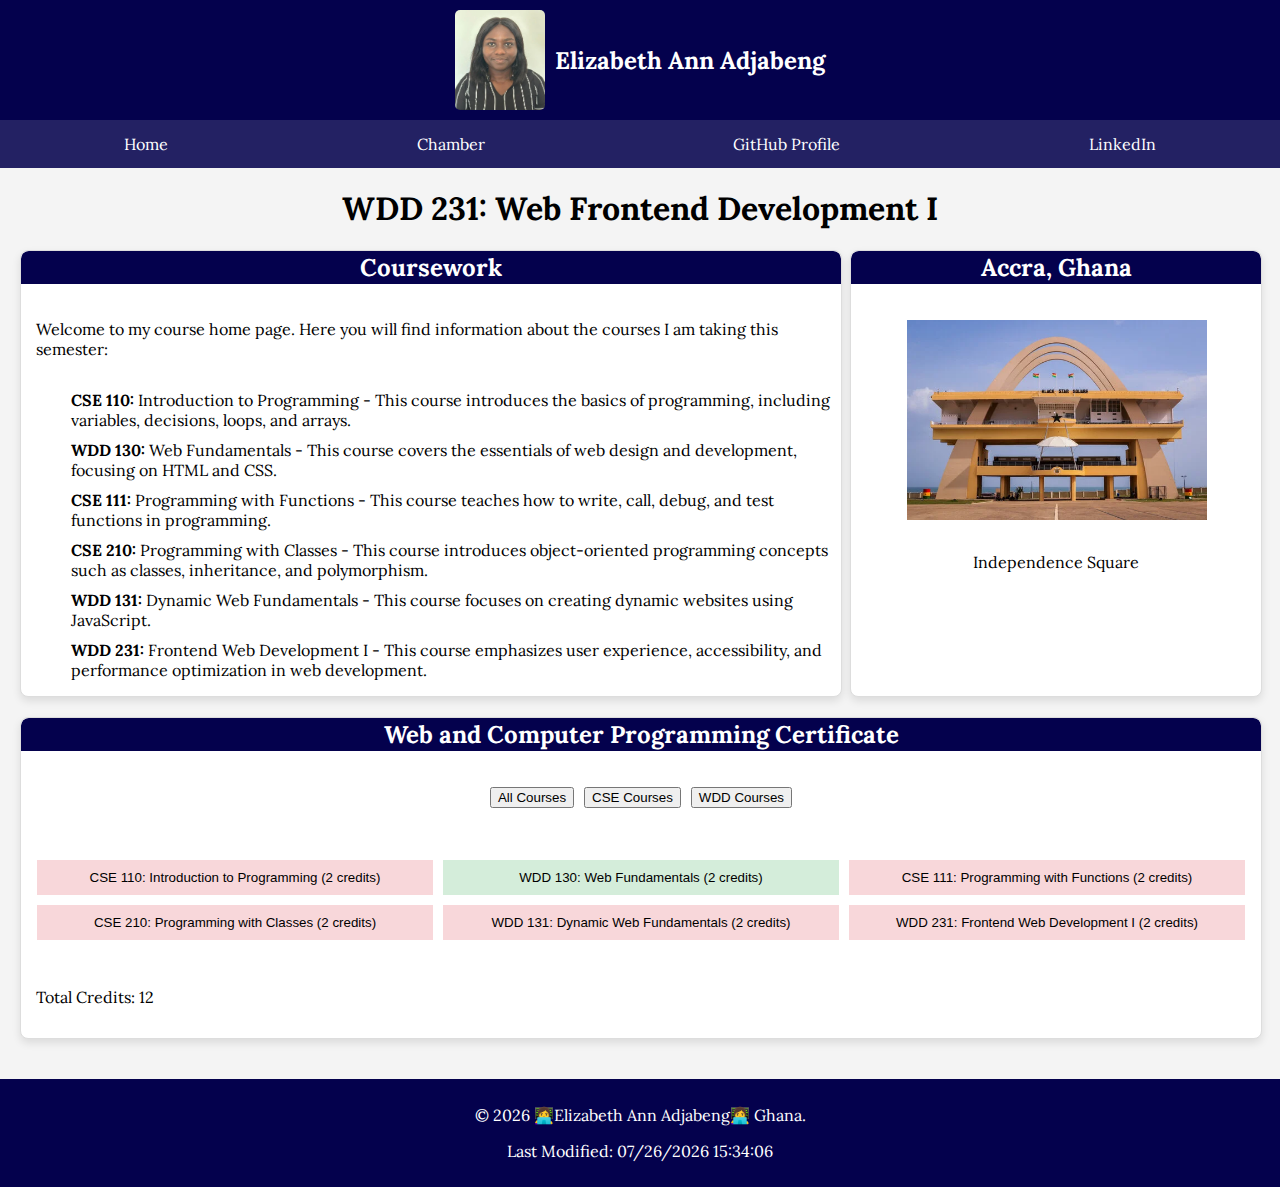
<file: index.html>
<!DOCTYPE html>
<html lang="en">
<head>
    <meta charset="UTF-8">
    <meta name="viewport" content="width=device-width, initial-scale=1.0">
    <title>Course Home Page</title>
    <meta name="description" content="Course home page for WDD 231: Web Frontend Development I">
    <meta name="author" content="Elizabeth Ann Adjabeng">
    <link rel="stylesheet" href="styles/course.css">
    <link rel="stylesheet" href="styles/course-large.css">
    <script src="scripts/course.js" defer></script>
    <link rel="preconnect" href="https://fonts.googleapis.com">
    <link rel="preconnect" href="https://fonts.gstatic.com" crossorigin>
    <link href="https://fonts.googleapis.com/css2?family=Lora:ital,wght@0,400..700;1,400..700&display=swap" rel="stylesheet">
    <link rel="icon" href="favicon.ico">
</head>
<body>
    <header>
        <img src="images/profile.webp" alt="Elizabeth Ann Adjabeng">
        <span>Elizabeth Ann Adjabeng</span>
        <button id="menu">☰</button>
    </header>
    <nav>
        <ul id="nav-menu">
            <li><a href="index.html">Home</a></li>
            <li><a href="chamber.html">Chamber</a></li>
            <li><a href="https://github.com/el-ann">GitHub Profile</a></li>
            <li><a href="https://linkedin.com/in/elizabeth-ann-adjabeng-ba4212140">LinkedIn</a></li>
        </ul>
    </nav>
    <main>
        <h1>WDD 231: Web Frontend Development I</h1>
        <div class="container">
            <section id="coursework">
                <h2>Coursework</h2>
                <p>Welcome to my course home page. Here you will find information about the courses I am taking this semester:</p>
                <ul>
                    <li><strong>CSE 110:</strong> Introduction to Programming - This course introduces the basics of programming, including variables, decisions, loops, and arrays.</li>
                    <li><strong>WDD 130:</strong> Web Fundamentals - This course covers the essentials of web design and development, focusing on HTML and CSS.</li>
                    <li><strong>CSE 111:</strong> Programming with Functions - This course teaches how to write, call, debug, and test functions in programming.</li>
                    <li><strong>CSE 210:</strong> Programming with Classes - This course introduces object-oriented programming concepts such as classes, inheritance, and polymorphism.</li>
                    <li><strong>WDD 131:</strong> Dynamic Web Fundamentals - This course focuses on creating dynamic websites using JavaScript.</li>
                    <li><strong>WDD 231:</strong> Frontend Web Development I - This course emphasizes user experience, accessibility, and performance optimization in web development.</li>
                </ul>
            </section>
            <section class="country">
                <h2>Accra, Ghana</h2>
                <figure>
                    <img src="images/country.webp" alt="Country of Ghana" width="300" height="200">
                    <figcaption>Independence Square</figcaption>
                </figure>
            </section>
        </div>
        <section id="courses">
            <h2>Web and Computer Programming Certificate</h2>
            <div class="course-buttons">
                <button id="all-courses">All Courses</button>
                <button id="cse-courses">CSE Courses</button>
                <button id="wdd-courses">WDD Courses</button>
            </div>
            <div id="course-list"></div>  
            <p>Total Credits: <span id="total-credits"></span></p>
        </section> 
    </main>
    <footer>
        <p>&copy; <span id="currentyear"></span> 👩‍💻Elizabeth Ann Adjabeng👩‍💻 Ghana.</p>
        <p id="lastModified"></p>
    </footer>
</body>
</html>
</file>
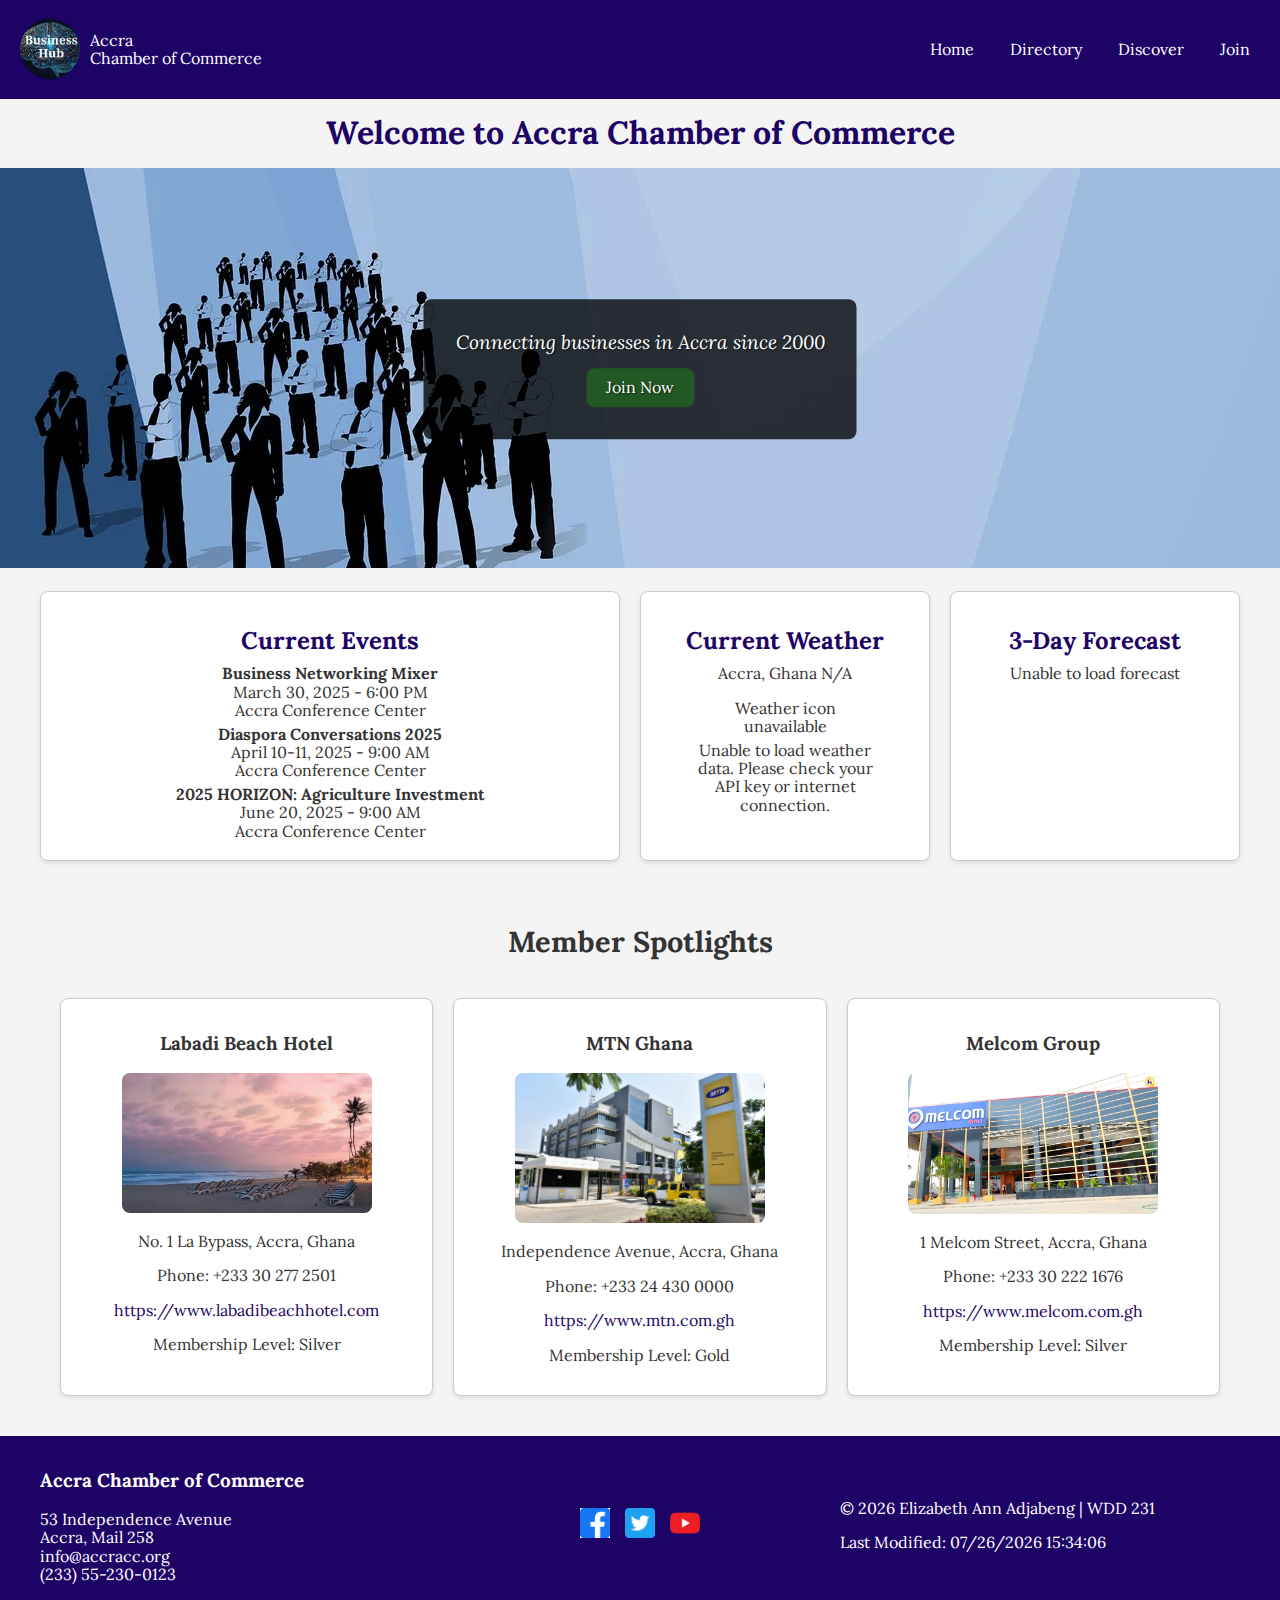
<file: chamber/index.html>
<!DOCTYPE html>
<html lang="en">
<head>
    <meta charset="UTF-8">
    <meta name="viewport" content="width=device-width, initial-scale=1.0">
    <meta name="description" content="Welcome to the Accra Chamber of Commerce - Connecting businesses in Accra since 2000. Join our community today!">
    <meta name="author" content="Elizabeth Ann Adjabeng">
    <title>Accra Chamber of Commerce - Home</title>

    <link rel="preconnect" href="https://fonts.googleapis.com">
    <link rel="preconnect" href="https://fonts.gstatic.com" crossorigin>
    <link href="https://fonts.googleapis.com/css2?family=Lora:wght@400;700&display=swap" rel="stylesheet">

    <meta property="og:title" content="Accra Chamber of Commerce">
    <meta property="og:type" content="website">
    <meta property="og:image" content="images/business-logo.webp">
    <meta property="og:url" content="index.html">

    <link rel="icon" href="images/favicon.ico" type="image/x-icon">
    <link rel="stylesheet" href="styles/normalize.css">
    <link rel="stylesheet" href="styles/chamber.css">
    <link rel="stylesheet" href="styles/chamber-large.css">
    <script src="scripts/chamber.js" defer></script>
</head>
<body>
    <header>
        <div class="logo">
            <img src="images/business-logo.webp" alt="Accra Chamber of Commerce Logo" loading="lazy">
            <p>Accra<br>Chamber of Commerce</p>
        </div>
        <button type="button" id="menu">☰</button>
        <nav class="nav-menu">
            <ul>
                <li><a href="index.html">Home</a></li>
                <li><a href="directory.html">Directory</a></li>
                <li><a href="discover.html">Discover</a></li>
                <li><a href="join.html">Join</a></li>
            </ul>
        </nav>
    </header>

    <main>
        <h1>Welcome to Accra Chamber of Commerce</h1>
        <section class="hero">
            <img src="images/hero-image.webp" alt="A vibrant business community in Accra" loading="lazy">
            <div class="hero-content">
                <p>Connecting businesses in Accra since 2000</p>
                <a href="join.html" class="cta-button">Join Now</a>
            </div>
        </section>

        <div class="info-boxes">
            <section class="info-box events">
                <h2>Current Events</h2>
                <ul>
                    <li><strong>Business Networking Mixer</strong><br>March 30, 2025 - 6:00 PM<br>Accra Conference Center</li>
                    <li><strong>Diaspora Conversations 2025</strong><br>April 10-11, 2025 - 9:00 AM<br>Accra Conference Center</li>
                    <li><strong>2025 HORIZON: Agriculture Investment</strong><br>June 20, 2025 - 9:00 AM<br>Accra Conference Center</li>
                </ul>
            </section>

            <section class="info-box weather">
                <h2>Current Weather</h2>
                <p>Accra, Ghana <span id="current-temp">N/A</span></p>
                <figure>
                    <div id="weather-icon-container"></div>
                    <figcaption id="weather-desc">Loading...</figcaption>
                </figure>
            </section>

            <section class="info-box forecast">
                <h2>3-Day Forecast</h2>
                <ul id="forecast-list">
                    <li>Loading forecast...</li>
                </ul>
            </section>
        </div>

        <section id="spotlights">
            <h2>Member Spotlights</h2>
            <div id="spotlight-list" class="grid-view"></div>
        </section>
    </main>

    <footer>
        <div class="footer-content">
            <div class="footer-left">
                <h3>Accra Chamber of Commerce</h3>
                <p>53 Independence Avenue<br>
                   Accra, Mail 258<br>
                   <a href="mailto:info@accracc.org">info@accracc.org</a><br>
                   (233) 55-230-0123
                </p>
            </div>
            <div class="footer-icons">
                <a href="#"><img src="images/facebook.webp" alt="Facebook" loading="lazy"></a>
                <a href="#"><img src="images/twitter.webp" alt="Twitter" loading="lazy"></a>
                <a href="#"><img src="images/youtube.webp" alt="YouTube" loading="lazy"></a>
            </div>
            <div class="footer-right">
                <p>&copy; <span id="currentyear"></span> Elizabeth Ann Adjabeng | WDD 231</p>
                <p id="lastModified"></p>
            </div>
        </div>
    </footer>
</body>
</html>
</file>
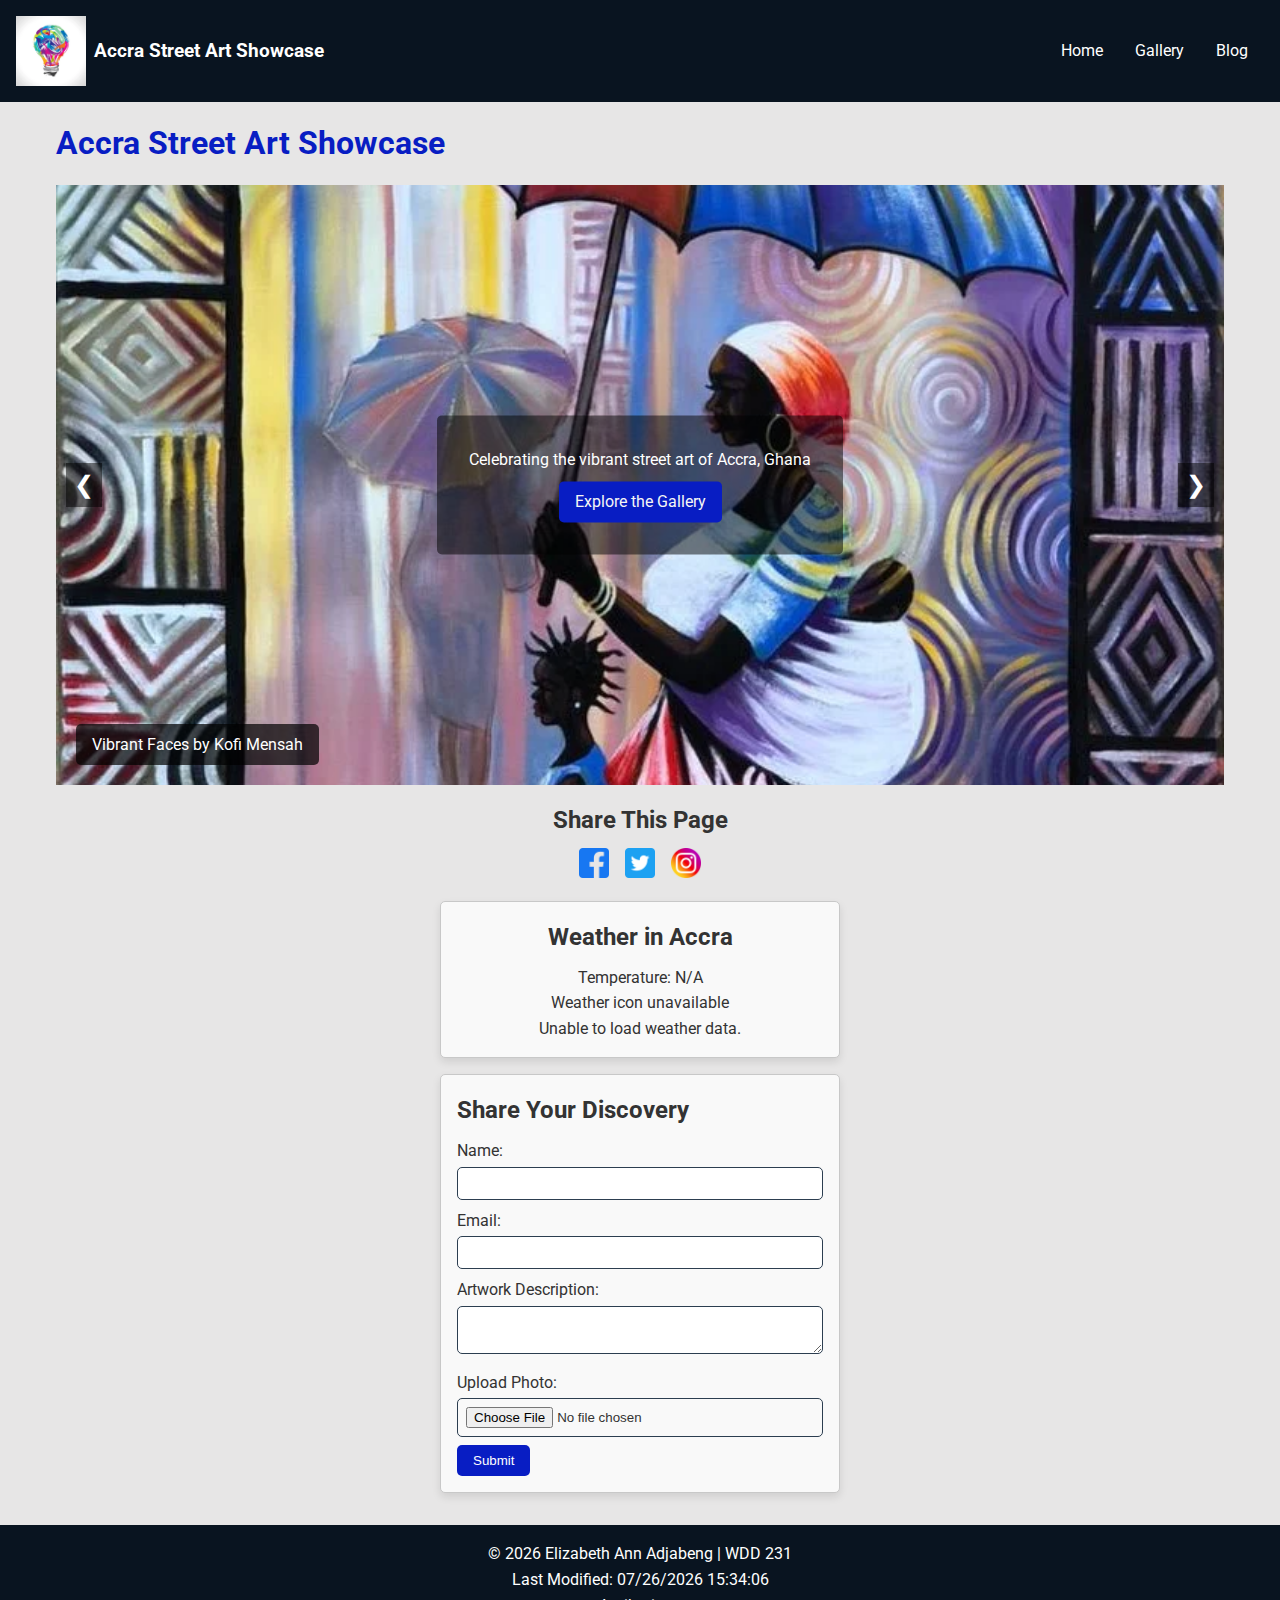
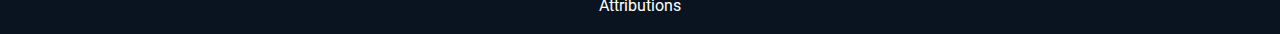
<file: project/index.html>
<!DOCTYPE html>
<html lang="en">
<head>
    <meta charset="UTF-8">
    <meta name="viewport" content="width=device-width, initial-scale=1.0">
    <meta name="description" content="Explore Accra’s vibrant street art scene with our digital gallery, artist profiles, and interactive map.">
    <meta name="author" content="Elizabeth Ann Adjabeng">
    <title>Accra Street Art Showcase | Home</title>
    <link rel="preconnect" href="https://fonts.googleapis.com">
    <link rel="preconnect" href="https://fonts.gstatic.com" crossorigin>
    <link href="https://fonts.googleapis.com/css2?family=Roboto:ital,wght@0,100..900;1,100..900&display=swap" rel="stylesheet">
    <meta property="og:title" content="Accra Street Art Showcase | Home">
    <meta property="og:type" content="website">
    <meta property="og:image" content="images/logo.webp">
    <meta property="og:url" content="index.html">
    <link rel="icon" href="images/favicon.ico" type="image/x-icon">
    <link rel="stylesheet" href="styles/artworks.css">
    <link rel="stylesheet" href="styles/artworks-large.css">
    <script src="scripts/artworks.js" type="module" defer></script>
    <script src="scripts/script.js" type="module" defer></script>
</head>
<body>
    <header>
        <div class="logo">
            <img src="images/logo.webp" alt="Accra Street Art Showcase Logo" loading="lazy">
            <p>Accra Street Art Showcase</p>
        </div>
        <button type="button" id="menu">☰</button>
        <nav class="nav-menu">
            <ul>
                <li><a href="index.html">Home</a></li>
                <li><a href="gallery.html">Gallery</a></li>
                <li><a href="blog.html">Blog</a></li>
            </ul>
        </nav>
    </header>
    <main>
        <h1>Accra Street Art Showcase</h1>
        <section class="hero">
            <div class="slideshow">
                <div class="slide active">
                    <img src="images/portrait.webp" alt="Vibrant Faces by Kofi Mensah" loading="lazy">
                    <div class="slide-caption">Vibrant Faces by Kofi Mensah</div>
                </div>
                <div class="slide">
                    <img src="images/mural.webp" alt="Urban Dreams by Ama Serwaa" loading="lazy">
                    <div class="slide-caption">Urban Dreams by Ama Serwaa</div>
                </div>
                <div class="slide">
                    <img src="images/modern.webp" alt="Cultural Echoes by Kwame Asante" loading="lazy">
                    <div class="slide-caption">Cultural Echoes by Kwame Asante</div>
                </div>
                <button class="prev-slide" aria-label="Previous slide">❮</button>
                <button class="next-slide" aria-label="Next slide">❯</button>
            </div>
            <div class="hero-content">
                <p>Celebrating the vibrant street art of Accra, Ghana</p>
                <a href="gallery.html" class="cta-button">Explore the Gallery</a>
            </div>
        </section>
        <section class="social-share">
            <h2>Share This Page</h2>
            <div class="share-buttons">
                <a href="#"><img src="images/facebook.webp" alt="Facebook" loading="lazy"></a>
                <a href="#"><img src="images/twitter.webp" alt="Twitter" loading="lazy"></a>
                <a href="#"><img src="images/instagram.webp" alt="Instagram" loading="lazy"></a>
            </div>
        </section>
        <section class="weather">
            <h2>Weather in Accra</h2>
            <p>Temperature: <span id="current-temp">N/A</span></p>
            <div id="weather-icon-container"></div>
            <p id="weather-desc">Loading...</p>
        </section>
        <section class="submission-form">
            <h2>Share Your Discovery</h2>
            <form id="art-submission-form" action="submit-thanks.html" method="get">
                <label for="name">Name:</label>
                <input type="text" id="name" name="name" required>
                <label for="email">Email:</label>
                <input type="email" id="email" name="email" required>
                <label for="description">Artwork Description:</label>
                <textarea id="description" name="description" required></textarea>
                <label for="photo">Upload Photo:</label>
                <input type="file" id="photo" name="photo" accept="image/*">
                <button type="submit">Submit</button>
            </form>
        </section>
    </main>
    <footer>
        <div class="footer-content">
            <p>&copy; <span id="currentyear"></span> Elizabeth Ann Adjabeng | WDD 231</p>
            <p id="lastModified"></p>
            <p><a href="attributions.html">Attributions</a></p>
        </div>
    </footer>
</body>
</html>
</file>
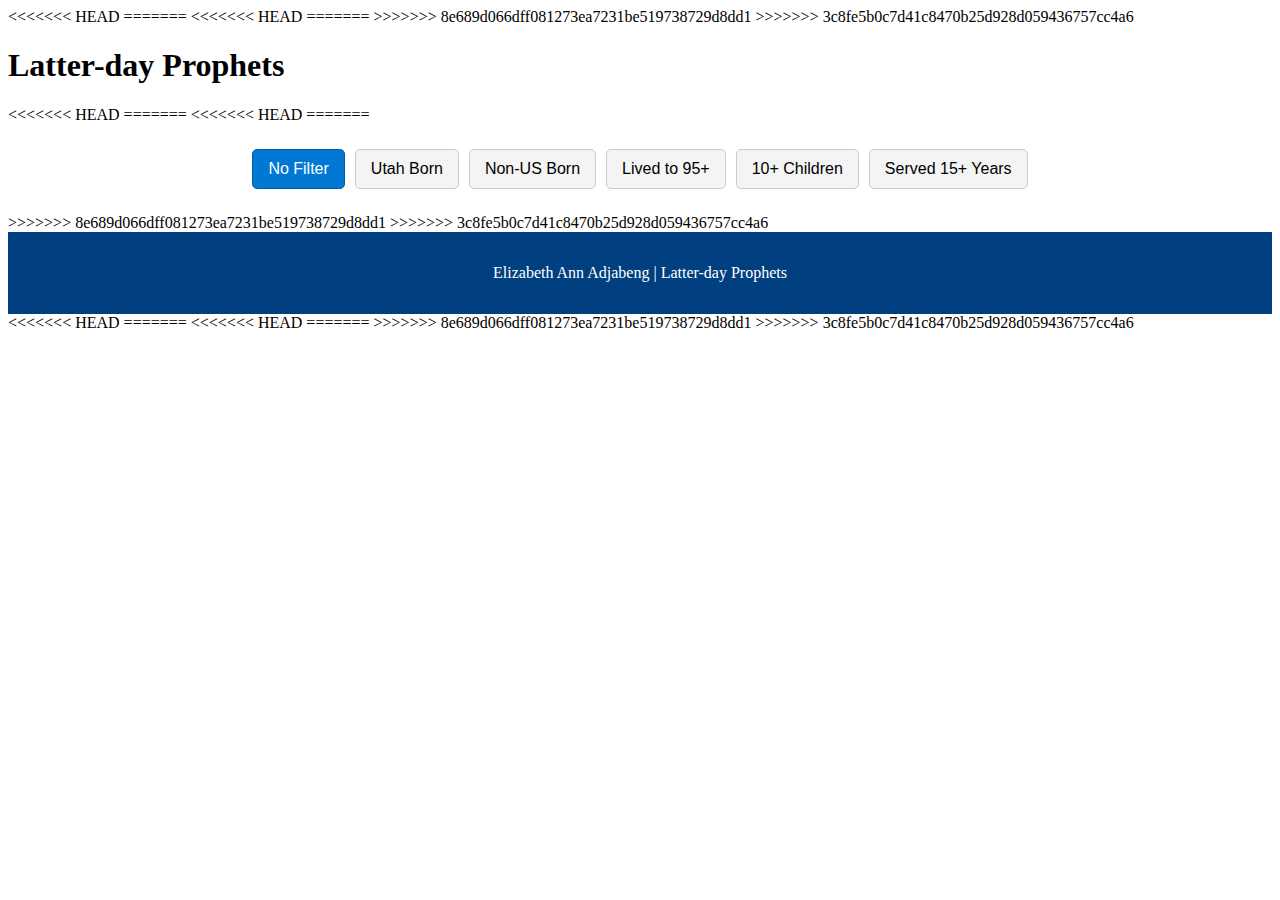
<file: prophets.html>
<!DOCTYPE html>
<html lang="en">
<head>
  <meta charset="UTF-8">
  <meta name="viewport" content="width=device-width, initial-scale=1.0">
<<<<<<< HEAD
  <title>Latter-day Prophets</title>
  <link rel="stylesheet" href="styles/prophets.css">
  <script src="scripts/prophets.js" defer></script>
=======
<<<<<<< HEAD
  <title>Latter-day Prophets</title>
  <link rel="stylesheet" href="styles/prophets.css">
  <script src="scripts/prophets.js" defer></script>
=======
  <meta name="description" content="This page provides information about the latter-day prophets, including their birthdates, birthplaces, and portraits.">
  <meta name="author" content="Elizabeth Ann Adjabeng">
  <title>Latter-day Prophets</title>
  <link rel="stylesheet" href="styles/prophets.css">
  <script src="scripts/prophets.js" defer></script>
  <link rel="preconnect" href="https://fonts.googleapis.com">
  <link rel="preconnect" href="https://fonts.gstatic.com" crossorigin>
  <link href="https://fonts.googleapis.com/css2?family=Lora:ital,wght@0,400..700;1,400..700&display=swap" rel="stylesheet">
>>>>>>> 8e689d066dff081273ea7231be519738729d8dd1
>>>>>>> 3c8fe5b0c7d41c8470b25d928d059436757cc4a6
</head>
<body>
  <header>
    <h1>Latter-day Prophets</h1>
  </header>
<<<<<<< HEAD
=======
<<<<<<< HEAD
=======
  <nav>
    <button id="all" class="active">No Filter</button>
    <button id="utah">Utah Born</button>
    <button id="nonus">Non-US Born</button>
    <button id="old">Lived to 95+</button>
    <button id="child">10+ Children</button>
    <button id="fifteen">Served 15+ Years</button>
  </nav>
>>>>>>> 8e689d066dff081273ea7231be519738729d8dd1
>>>>>>> 3c8fe5b0c7d41c8470b25d928d059436757cc4a6
  <main>
    <div id="cards"></div>
  </main>
  <footer>
    Elizabeth Ann Adjabeng | Latter-day Prophets
  </footer>
</body>
<<<<<<< HEAD
</html>
=======
<<<<<<< HEAD
</html>
=======
</html>
>>>>>>> 8e689d066dff081273ea7231be519738729d8dd1
>>>>>>> 3c8fe5b0c7d41c8470b25d928d059436757cc4a6
</file>
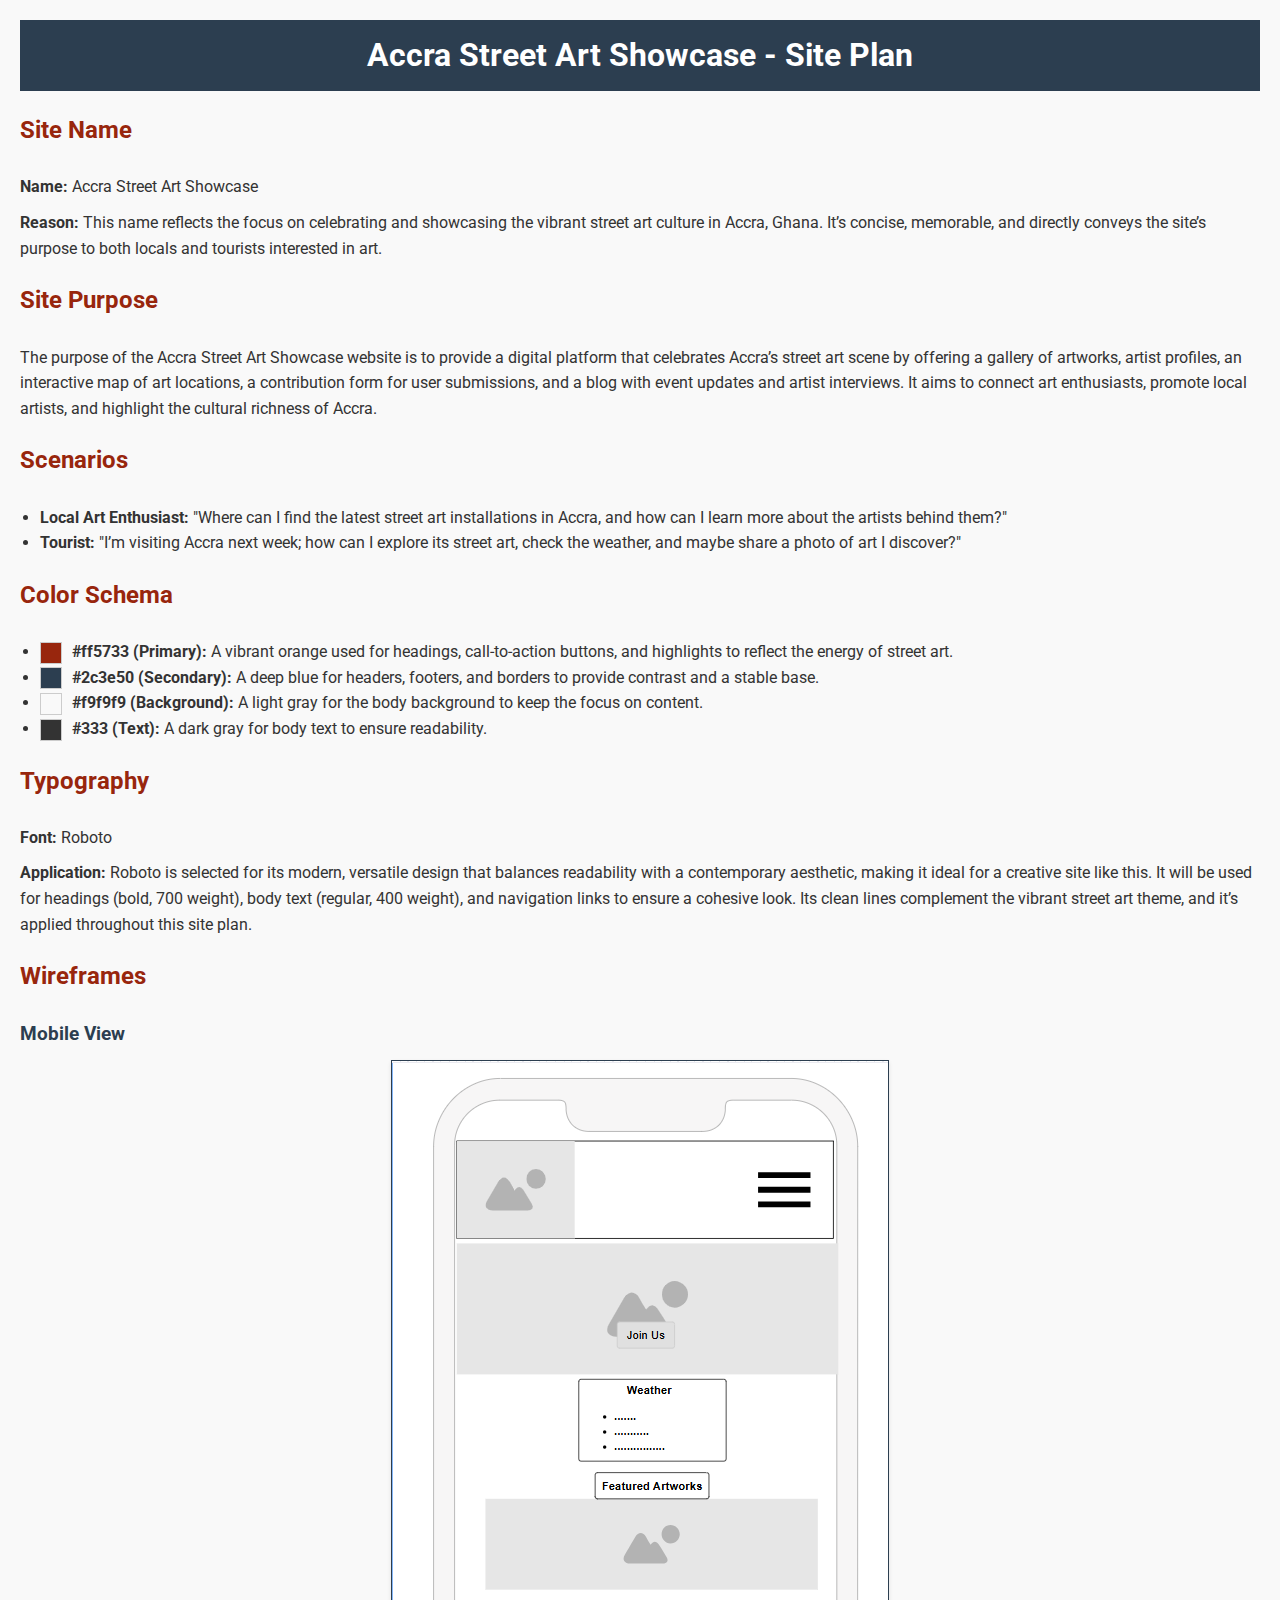
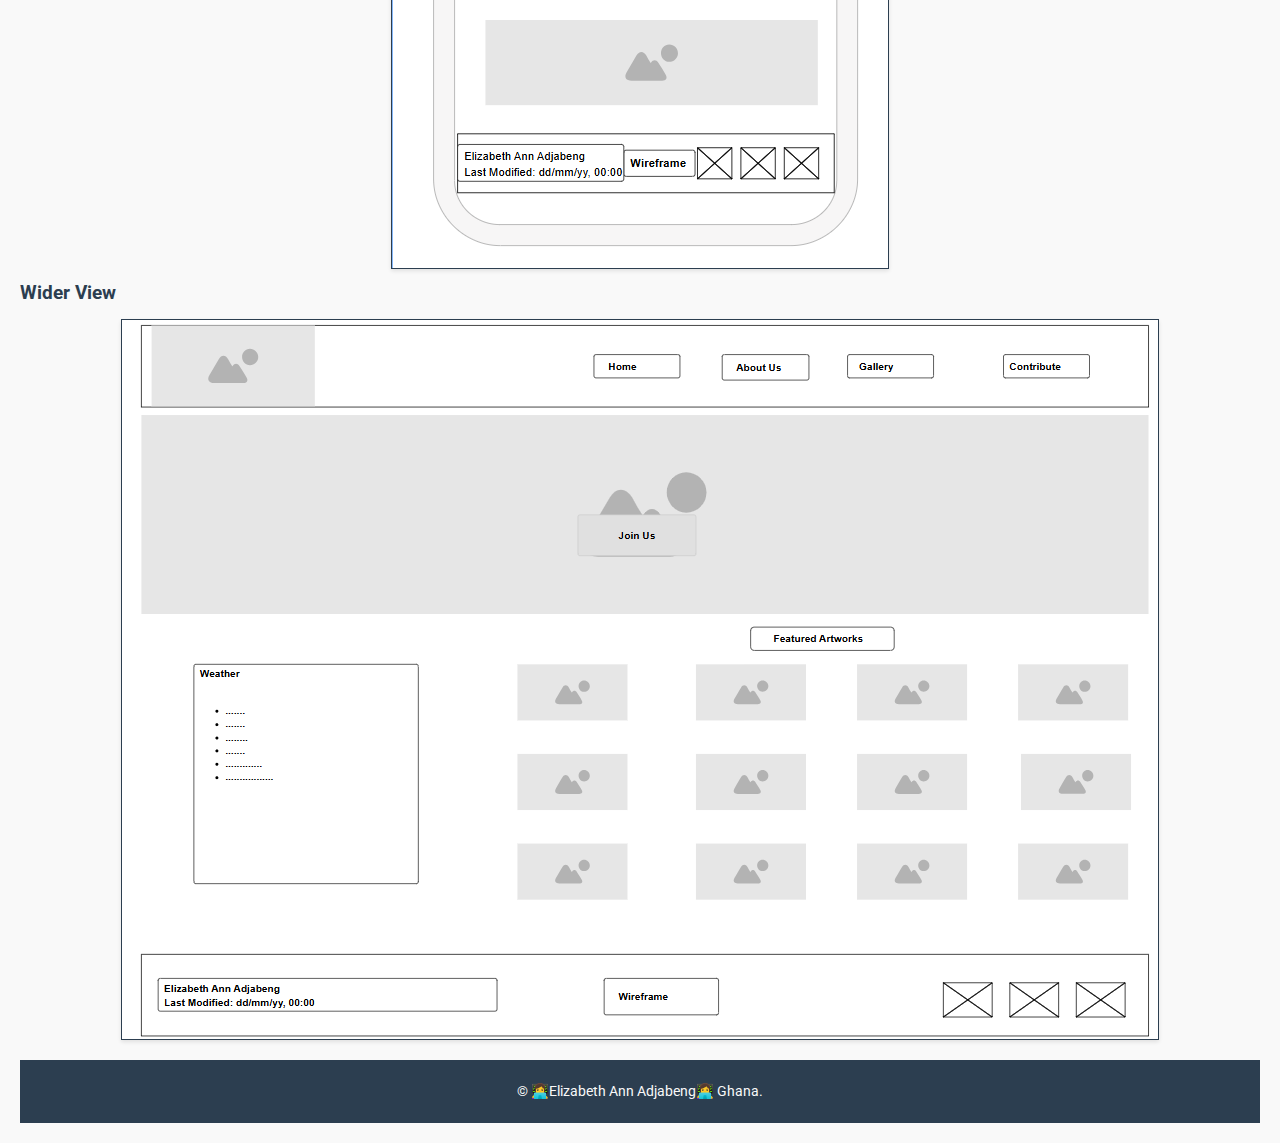
<file: siteplan.html>
<!DOCTYPE html>
<html lang="en">
<head>
    <meta charset="UTF-8">
    <meta name="viewport" content="width=device-width, initial-scale=1.0">
    <title>Accra Street Art Showcase - Site Plan</title>
    <meta name="description" content="Site plan for Accra Street Art Showcase, detailing purpose, design, and features of a digital gallery for Accra’s street art.">
    <meta name="author" content="Elizabeth Ann Adjabeng">
    <link rel="preconnect" href="https://fonts.googleapis.com">
    <link rel="preconnect" href="https://fonts.gstatic.com" crossorigin>
    <link href="https://fonts.googleapis.com/css2?family=Roboto:wght@400;700&display=swap" rel="stylesheet">
    <link rel="stylesheet" href="styles/siteplan.css">
</head>
<body>
    <h1>Accra Street Art Showcase - Site Plan</h1>

    <section>
        <h2>Site Name</h2>
        <p><strong>Name:</strong> Accra Street Art Showcase</p>
        <p><strong>Reason:</strong> This name reflects the focus on celebrating and showcasing the vibrant street art culture in Accra, Ghana. It’s concise, memorable, and directly conveys the site’s purpose to both locals and tourists interested in art.</p>
    </section>

    <section>
        <h2>Site Purpose</h2>
        <p>The purpose of the Accra Street Art Showcase website is to provide a digital platform that celebrates Accra’s street art scene by offering a gallery of artworks, artist profiles, an interactive map of art locations, a contribution form for user submissions, and a blog with event updates and artist interviews. It aims to connect art enthusiasts, promote local artists, and highlight the cultural richness of Accra.</p>
    </section>

    <section>
        <h2>Scenarios</h2>
        <ul>
            <li><strong>Local Art Enthusiast:</strong> "Where can I find the latest street art installations in Accra, and how can I learn more about the artists behind them?"</li>
            <li><strong>Tourist:</strong> "I’m visiting Accra next week; how can I explore its street art, check the weather, and maybe share a photo of art I discover?"</li>
        </ul>
    </section>

    <section>
        <h2>Color Schema</h2>
        <ul>
            <li><span class="color-sample" style="background-color: #98260d;"></span><strong>#ff5733 (Primary):</strong> A vibrant orange used for headings, call-to-action buttons, and highlights to reflect the energy of street art.</li>
            <li><span class="color-sample" style="background-color: #2c3e50;"></span><strong>#2c3e50 (Secondary):</strong> A deep blue for headers, footers, and borders to provide contrast and a stable base.</li>
            <li><span class="color-sample" style="background-color: #f9f9f9;"></span><strong>#f9f9f9 (Background):</strong> A light gray for the body background to keep the focus on content.</li>
            <li><span class="color-sample" style="background-color: #333;"></span><strong>#333 (Text):</strong> A dark gray for body text to ensure readability.</li>
        </ul>
    </section>

    <section>
        <h2>Typography</h2>
        <p><strong>Font:</strong> Roboto</p>
        <p><strong>Application:</strong> Roboto is selected for its modern, versatile design that balances readability with a contemporary aesthetic, making it ideal for a creative site like this. It will be used for headings (bold, 700 weight), body text (regular, 400 weight), and navigation links to ensure a cohesive look. Its clean lines complement the vibrant street art theme, and it’s applied throughout this site plan.</p>
    </section>

    <section>
        <h2>Wireframes</h2>
        <h3>Mobile View</h3>
        <img src="images/mobileview-wireframe.png" alt="Mobile wireframe of home page" class="wireframe" loading="lazy">
        <h3>Wider View</h3>
        <img src="images/webview-wireframe.png" alt="Wider view wireframe of home page" class="wireframe" loading="lazy">
    </section>

    <footer>
        <p>&copy; <span id="currentyear"></span> 👩‍💻Elizabeth Ann Adjabeng👩‍💻 Ghana.</p>
    </footer>
</body>
</html>
</file>
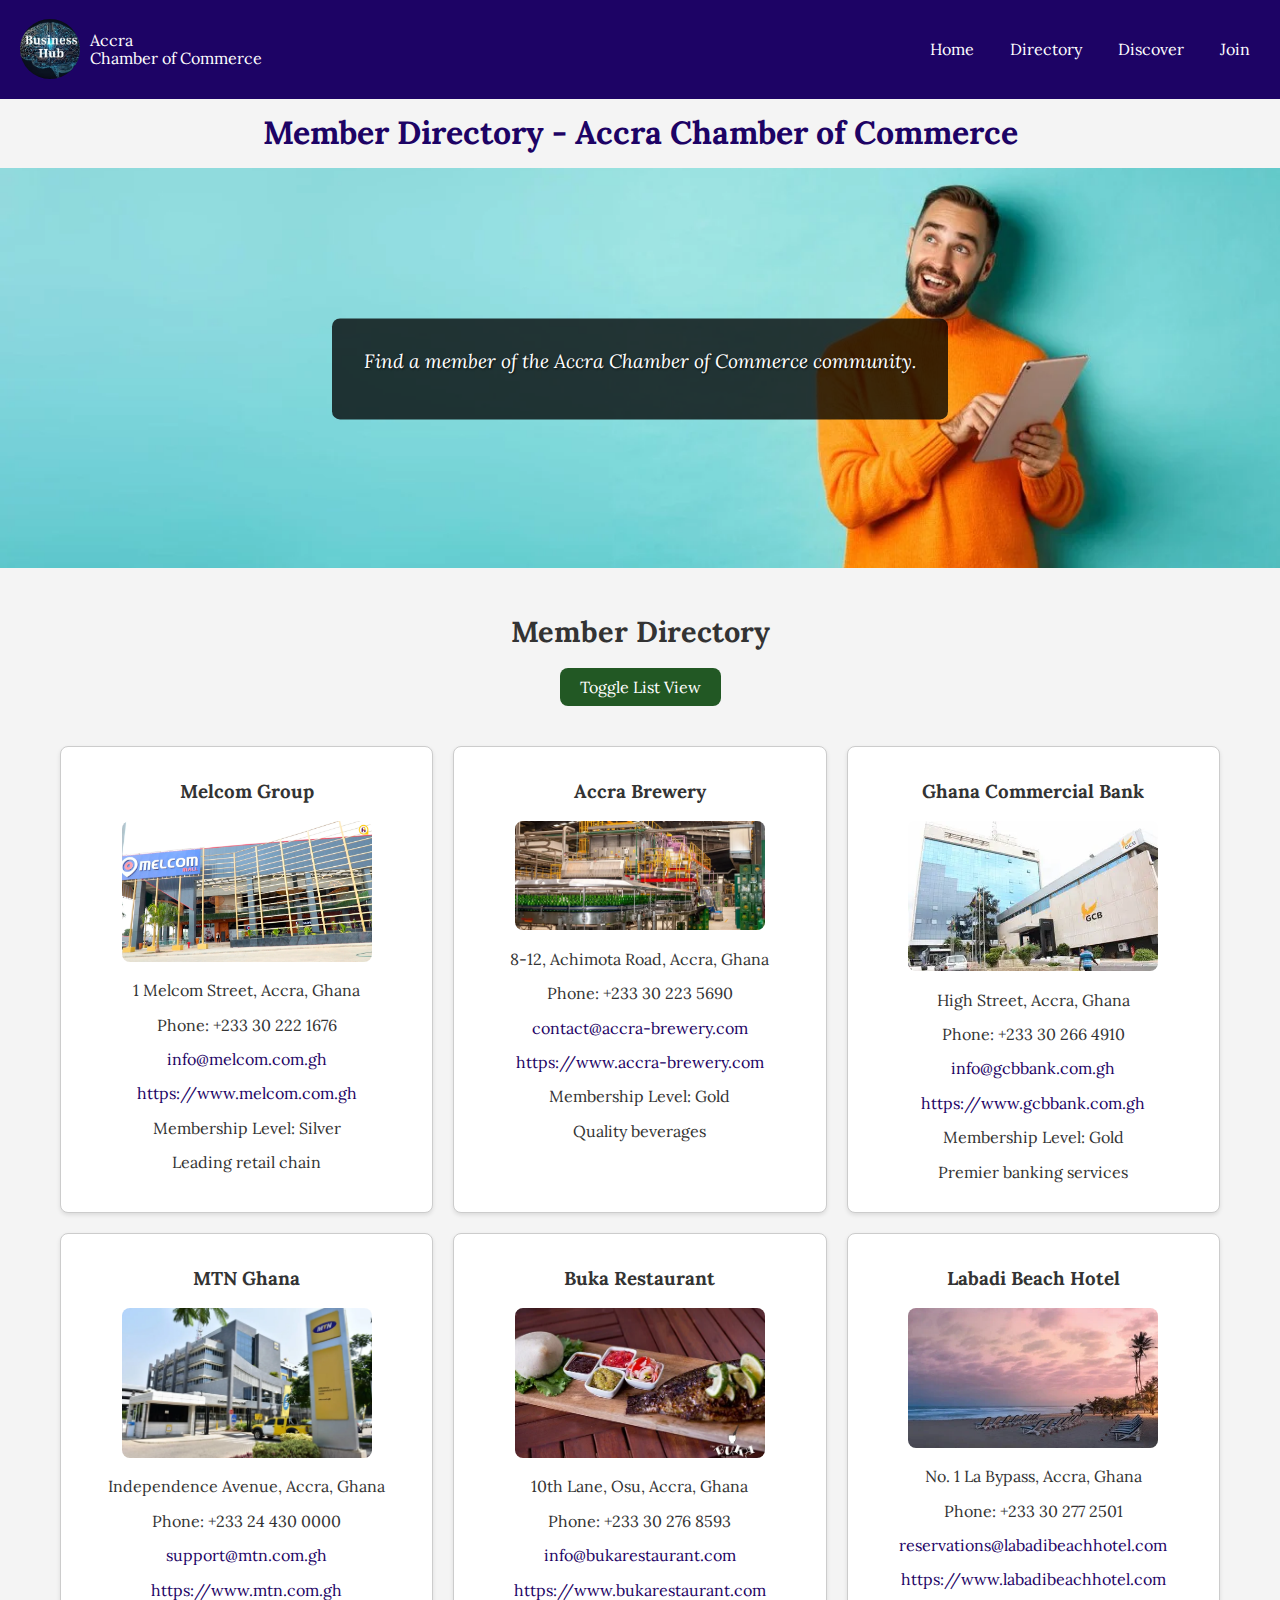
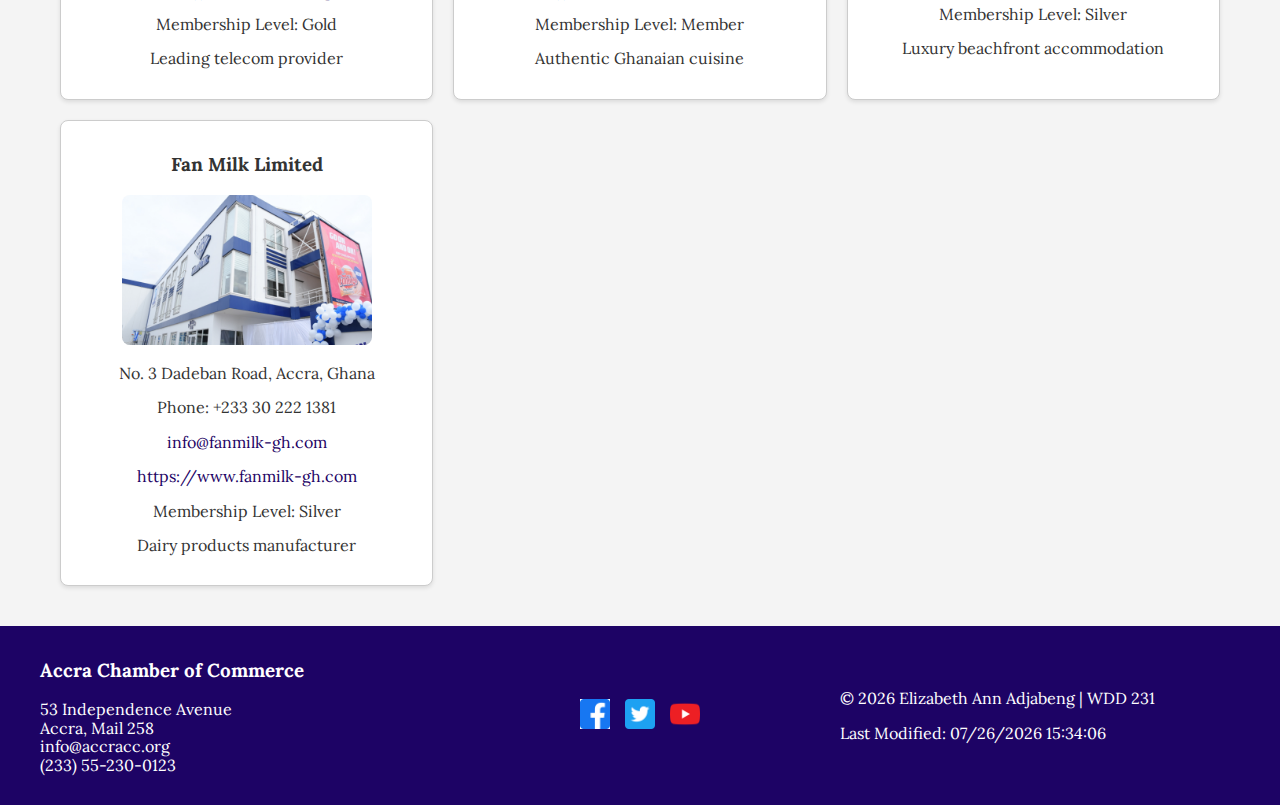
<file: chamber/directory.html>
<!DOCTYPE html>
<html lang="en">
<head>
    <meta charset="UTF-8">
    <meta name="viewport" content="width=device-width, initial-scale=1.0">
    <meta name="description" content="Directory of members for the Accra Chamber of Commerce">
    <meta name="author" content="Elizabeth Ann Adjabeng">
    <title>Accra Chamber of Commerce | Directory</title>

    <link rel="preconnect" href="https://fonts.googleapis.com">
    <link rel="preconnect" href="https://fonts.gstatic.com" crossorigin>
    <link href="https://fonts.googleapis.com/css2?family=Lora:wght@400;700&display=swap" rel="stylesheet">

    <meta property="og:title" content="Accra Chamber of Commerce Directory">
    <meta property="og:type" content="website">
    <meta property="og:image" content="images/business-logo.webp">
    <meta property="og:url" content="directory.html">

    <link rel="icon" href="images/favicon.ico" type="image/x-icon">
    <link rel="stylesheet" href="styles/normalize.css">
    <link rel="stylesheet" href="styles/chamber.css">
    <link rel="stylesheet" href="styles/chamber-large.css">
    <script src="scripts/chamber.js" defer></script>
</head>
<body>
    <header>
        <div class="logo">
            <img src="images/business-logo.webp" alt="Accra Chamber of Commerce Logo" loading="lazy">
            <p>Accra<br>Chamber of Commerce</p>
        </div>
        <button type="button" id="menu">☰</button>
        <nav class="nav-menu">
            <ul>
                <li><a href="index.html">Home</a></li>
                <li><a href="directory.html">Directory</a></li>
                <li><a href="discover.html">Discover</a></li>
                <li><a href="join.html">Join</a></li>
            </ul>
        </nav>
    </header>

    <main>
        <h1>Member Directory - Accra Chamber of Commerce</h1>
        <section class="hero">
            <img src="images/hero-image1.webp" alt="Accra Chamber of Commerce" loading="lazy">
            <div class="hero-content">
                <p>Find a member of the Accra Chamber of Commerce community.</p>
            </div>
        </section>

        <section id="directory">
            <h2>Member Directory</h2>
            <button id="toggle-view" aria-label="Switch to list view">Toggle List View</button>
            <div id="member-list" class="grid-view"></div>
        </section>
    </main>

    <footer>
        <div class="footer-content">
            <div class="footer-left">
                <h3>Accra Chamber of Commerce</h3>
                <p>53 Independence Avenue<br>
                   Accra, Mail 258<br>
                   <a href="mailto:info@accracc.org">info@accracc.org</a><br>
                   (233) 55-230-0123
                </p>
            </div>
            <div class="footer-icons">
                <a href="#"><img src="images/facebook.webp" alt="Facebook" loading="lazy"></a>
                <a href="#"><img src="images/twitter.webp" alt="Twitter" loading="lazy"></a>
                <a href="#"><img src="images/youtube.webp" alt="YouTube" loading="lazy"></a>
            </div>
            <div class="footer-right">
                <p>&copy; <span id="currentyear"></span> Elizabeth Ann Adjabeng | WDD 231</p>
                <p id="lastModified"></p>
            </div>
        </div>
    </footer>
</body>
</html>
</file>
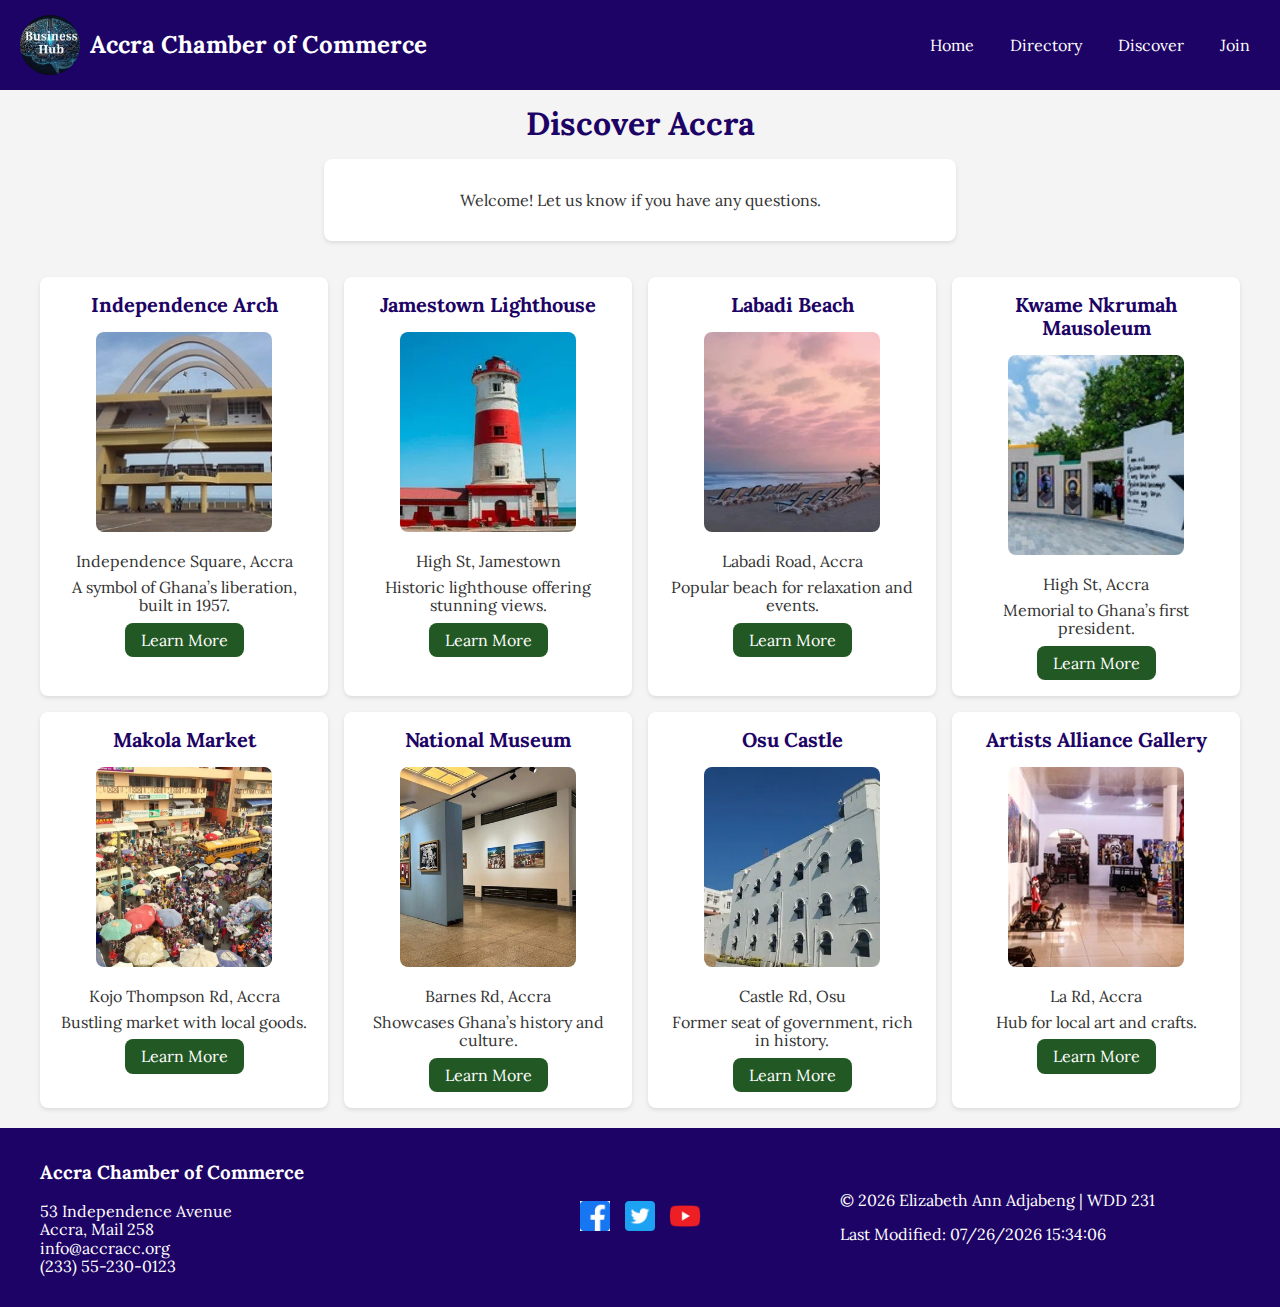
<file: chamber/discover.html>
<!DOCTYPE html>
<html lang="en">
<head>
    <meta charset="UTF-8">
    <meta name="viewport" content="width=device-width, initial-scale=1.0">
    <meta name="description" content="Discover Accra, Ghana, with the Accra Chamber of Commerce - explore landmarks, culture, and more.">
    <meta name="author" content="Elizabeth Ann Adjabeng">
    <title>Discover Accra | Accra Chamber of Commerce</title>
    <link rel="preconnect" href="https://fonts.googleapis.com">
    <link rel="preconnect" href="https://fonts.gstatic.com" crossorigin>
    <link href="https://fonts.googleapis.com/css2?family=Lora:wght@400;700&display=swap" rel="stylesheet">
    <meta property="og:title" content="Discover Accra | Accra Chamber of Commerce">
    <meta property="og:type" content="website">
    <meta property="og:image" content="images/business-logo.webp">
    <meta property="og:url" content="discover.html">
    <link rel="icon" href="images/favicon.ico" type="image/x-icon">
    <link rel="stylesheet" href="styles/normalize.css">
    <link rel="stylesheet" href="styles/chamber.css">
    <link rel="stylesheet" href="styles/chamber-large.css">
    <script src="scripts/chamber.js" defer></script>
</head>
<body>
    <header>
        <div class="logo">
            <img src="images/business-logo.webp" alt="Accra Chamber of Commerce Logo" loading="lazy">
            <h1>Accra Chamber of Commerce</h1>
        </div>
        <button type="button" id="menu">☰</button>
        <nav class="nav-menu">
            <ul>
                <li><a href="index.html">Home</a></li>
                <li><a href="directory.html">Directory</a></li>
                <li><a href="discover.html">Discover</a></li>
                <li><a href="join.html">Join</a></li>
            </ul>
        </nav>
    </header>
    <main>
        <h1>Discover Accra</h1>
        <aside class="visit-message">
            <p id="visit-text"></p>
        </aside>
        <section id="discover-grid">
        </section>
    </main>
    
    <footer>
        <div class="footer-content">
            <div class="footer-left">
                <h3>Accra Chamber of Commerce</h3>
                <p>53 Independence Avenue<br>
                   Accra, Mail 258<br>
                   <a href="mailto:info@accracc.org">info@accracc.org</a><br>
                   (233) 55-230-0123
                </p>
            </div>
            <div class="footer-icons">
                <a href="#"><img src="images/facebook.webp" alt="Facebook" loading="lazy"></a>
                <a href="#"><img src="images/twitter.webp" alt="Twitter" loading="lazy"></a>
                <a href="#"><img src="images/youtube.webp" alt="YouTube" loading="lazy"></a>
            </div>
            <div class="footer-right">
                <p>&copy; <span id="currentyear"></span> Elizabeth Ann Adjabeng | WDD 231</p>
                <p id="lastModified"></p>
            </div>
        </div>
    </footer>
</body>
</html>
</file>
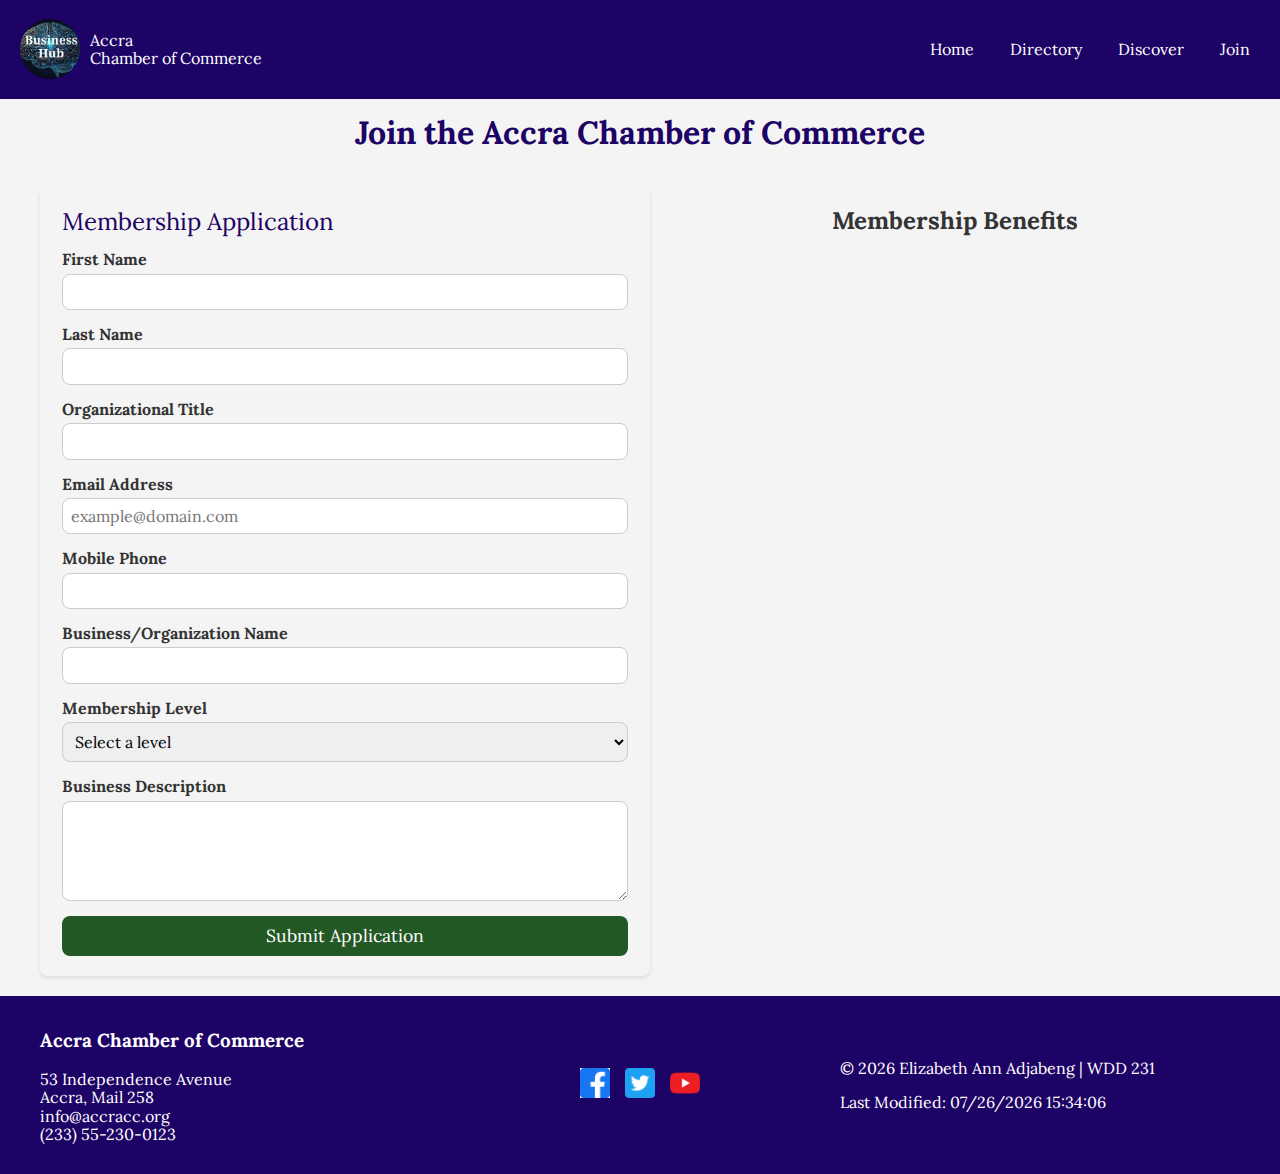
<file: chamber/join.html>
<!DOCTYPE html>
<html lang="en">
<head>
    <meta charset="UTF-8">
    <meta name="viewport" content="width=device-width, initial-scale=1.0">
    <meta name="description" content="Join the Accra Chamber of Commerce - Apply for membership today!">
    <meta name="author" content="Elizabeth Ann Adjabeng">
    <title>Accra Chamber of Commerce - Join</title>

    <link rel="preconnect" href="https://fonts.googleapis.com">
    <link rel="preconnect" href="https://fonts.gstatic.com" crossorigin>
    <link href="https://fonts.googleapis.com/css2?family=Lora:wght@400;700&display=swap" rel="stylesheet">

    <meta property="og:title" content="Accra Chamber of Commerce Join">
    <meta property="og:type" content="website">
    <meta property="og:image" content="business-logo.webp">
    <meta property="og:url" content="join.html">

    <link rel="icon" href="images/favicon.ico" type="image/x-icon">
    <link rel="stylesheet" href="styles/normalize.css">
    <link rel="stylesheet" href="styles/chamber.css">
    <link rel="stylesheet" href="styles/chamber-large.css">
    <script src="scripts/chamber.js" defer></script>
</head>
<body>
    <header>
        <div class="logo">
            <img src="images/business-logo.webp" alt="Accra Chamber of Commerce Logo" loading="lazy">
            <p>Accra<br>Chamber of Commerce</p>
        </div>
        <button type="button" id="menu">☰</button>
        <nav class="nav-menu">
            <ul>
                <li><a href="index.html">Home</a></li>
                <li><a href="directory.html">Directory</a></li>
                <li><a href="discover.html">Discover</a></li>
                <li><a href="join.html">Join</a></li>
            </ul>
        </nav>
    </header>

    <main>
        <section class="page-title">
            <h1>Join the Accra Chamber of Commerce</h1>
        </section>
        <section class="join-content">
            <form method="get" action="thankyou.html" id="join-form">
                <fieldset>
                    <legend>Membership Application</legend>

                    <label>
                        First Name
                        <input type="text" name="firstname" title="Your first name" required autocomplete="given-name">
                    </label>

                    <label>
                        Last Name
                        <input type="text" name="lastname" title="Your last name" required autocomplete="family-name">
                    </label>

                    <label>
                        Organizational Title
                        <input type="text" name="orgtitle" title="Your title within the organization" autocomplete="organization-title" pattern="[A-Za-z\s-]{7,}" required>
                    </label>

                    <label>
                        Email Address
                        <input type="email" name="email" title="Your email address" required autocomplete="email" placeholder="example@domain.com">
                    </label>

                    <label>
                        Mobile Phone
                        <input type="tel" name="phone" title="Your mobile phone number" required autocomplete="tel">
                    </label>

                    <label>
                        Business/Organization Name
                        <input type="text" name="businessname" title="Your business or organization name" required autocomplete="organization">
                    </label>

                    <label>
                        Membership Level
                        <select name="membership" title="Select your membership level" required>
                            <option value="">Select a level</option>
                            <option value="nonprofit">Non-Profit Membership</option>
                            <option value="bronze">Bronze Membership</option>
                            <option value="silver">Silver Membership</option>
                            <option value="gold">Gold Membership</option>
                        </select>
                    </label>

                    <label>
                        Business Description
                        <textarea name="description" title="Describe your business or organization"></textarea>
                    </label>

                    <input type="hidden" name="timestamp" id="timestamp">
                    <input type="submit" value="Submit Application" aria-label="Submit membership application">                </fieldset>
            </form>

            <section class="membership-cards">
                <h2>Membership Benefits</h2>
                <div class="card-container">
                    <div class="card" data-modal="nonprofit-modal">
                        <h3>Non-Profit Membership</h3>
                        <p>No Fee - Community Support</p>
                        <a href="#nonprofit-modal" class="modal-link">Learn More</a>
                    </div>
                    <div class="card" data-modal="bronze-modal">
                        <h3>Bronze Membership</h3>
                        <p>Basic Visibility</p>
                        <a href="#bronze-modal" class="modal-link">Learn More</a>
                    </div>
                    <div class="card" data-modal="silver-modal">
                        <h3>Silver Membership</h3>
                        <p>Enhanced Benefits</p>
                        <a href="#silver-modal" class="modal-link">Learn More</a>
                    </div>
                    <div class="card" data-modal="gold-modal">
                        <h3>Gold Membership</h3>
                        <p>Premium Perks</p>
                        <a href="#gold-modal" class="modal-link">Learn More</a>
                    </div>
                </div>
            </section>
        </section>

        <!-- Modals -->
        <div id="nonprofit-modal" class="modal">
            <div class="modal-content">
                <span class="close" role="button" aria-label="Close modal">×</span>                
                <h3>Non-Profit Membership Benefits</h3>
                <ul>
                    <li>No membership fee</li>
                    <li>Basic directory listing</li>
                    <li>Access to networking luncheons</li>
                    <li>Community event invitations</li>
                </ul>
            </div>
        </div>
        <div id="bronze-modal" class="modal">
            <div class="modal-content">
                <span class="close" role="button" aria-label="Close modal">×</span>                
                <h3>Bronze Membership Benefits</h3>
                <ul>
                    <li>Basic directory listing</li>
                    <li>Access to networking luncheons</li>
                    <li>Monthly publications access</li>
                    <li>Discounted event tickets</li>
                </ul>
            </div>
        </div>
        <div id="silver-modal" class="modal">
            <div class="modal-content">
                <span class="close" role="button" aria-label="Close modal">×</span>                
                <h3>Silver Membership Benefits</h3>
                <ul>
                    <li>Enhanced directory listing</li>
                    <li>Monthly publications access</li>
                    <li>Discounted training sessions</li>
                    <li>Social media mentions</li>
                    <li>Sponsorship opportunities</li>
                </ul>
            </div>
        </div>
        <div id="gold-modal" class="modal">
            <div class="modal-content">
                <span class="close" role="button" aria-label="Close modal">×</span>                
                <h3>Gold Membership Benefits</h3>
                <ul>
                    <li>All Silver benefits</li>
                    <li>Priority directory placement</li>
                    <li>Exclusive training workshops</li>
                    <li>Featured advertising on homepage</li>
                    <li>Premium sponsorship at events</li>
                </ul>
            </div>
        </div>
    </main>

    <footer>
        <div class="footer-content">
            <div class="footer-left">
                <h3>Accra Chamber of Commerce</h3>
                <p>53 Independence Avenue<br>
                   Accra, Mail 258<br>
                   <a href="mailto:info@accracc.org">info@accracc.org</a><br>
                   (233) 55-230-0123
                </p>
            </div>
            <div class="footer-icons">
                <a href="#"><img src="images/facebook.webp" alt="Facebook" loading="lazy"></a>
                <a href="#"><img src="images/twitter.webp" alt="Twitter" loading="lazy"></a>
                <a href="#"><img src="images/youtube.webp" alt="YouTube" loading="lazy"></a>
            </div>
            <div class="footer-right">
                <p>&copy; <span id="currentyear"></span> Elizabeth Ann Adjabeng | WDD 231</p>
                <p id="lastModified"></p>
            </div>
        </div>
    </footer>
</body>
</html>
</file>
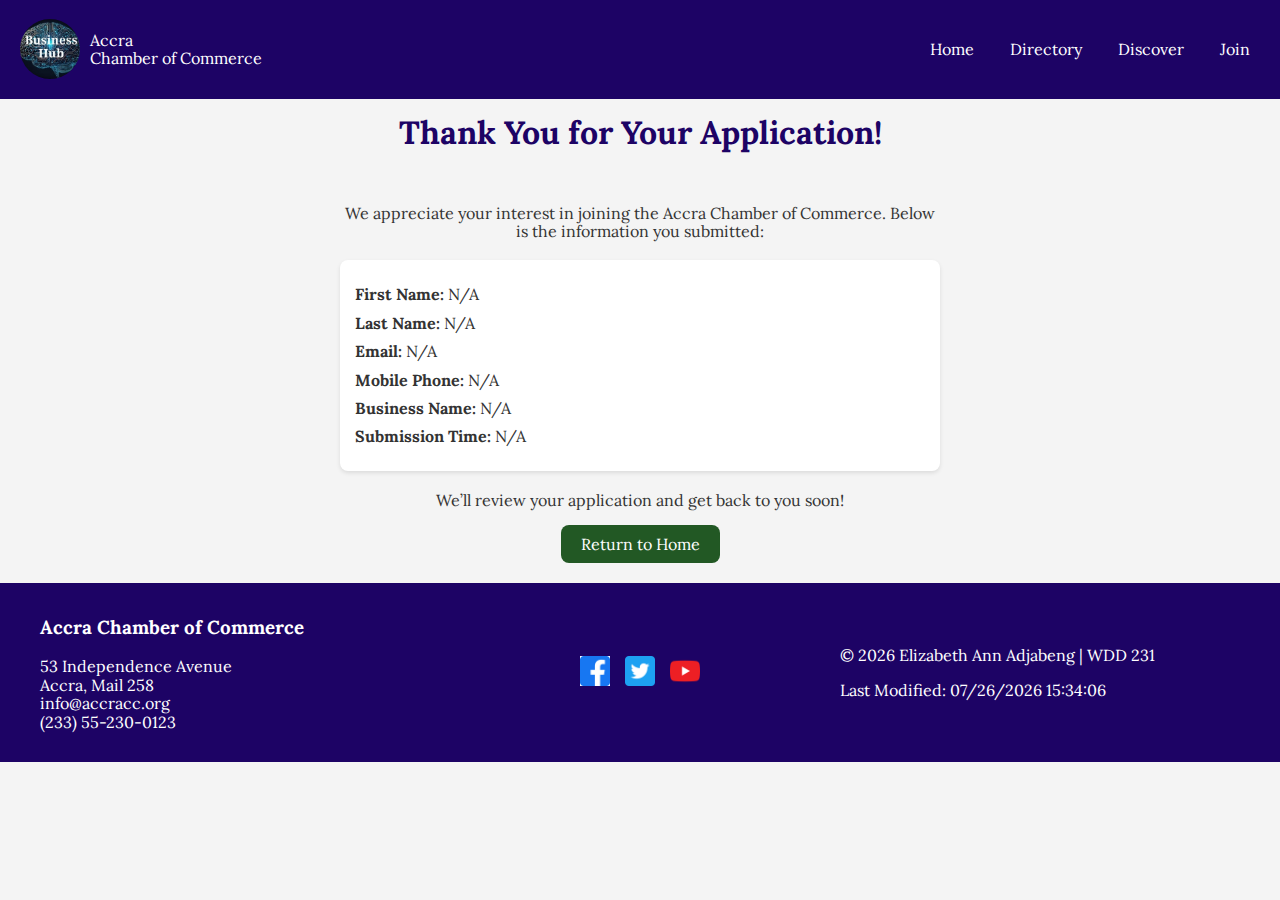
<file: chamber/thankyou.html>
<!DOCTYPE html>
<html lang="en">
<head>
    <meta charset="UTF-8">
    <meta name="viewport" content="width=device-width, initial-scale=1.0">
    <meta name="description" content="Thank you for joining the Accra Chamber of Commerce!">
    <meta name="author" content="Elizabeth Ann Adjabeng">
    <title>Accra Chamber of Commerce - Thank You</title>

    <link rel="preconnect" href="https://fonts.googleapis.com">
    <link rel="preconnect" href="https://fonts.gstatic.com" crossorigin>
    <link href="https://fonts.googleapis.com/css2?family=Lora:wght@400;700&display=swap" rel="stylesheet">

    <meta property="og:title" content="Accra Chamber of Commerce Thank You">
    <meta property="og:type" content="website">
    <meta property="og:image" content="images/business-logo.webp">
    <meta property="og:url" content="thankyou.html">

    <link rel="icon" href="images/favicon.ico" type="image/x-icon">
    <link rel="stylesheet" href="styles/normalize.css">
    <link rel="stylesheet" href="styles/chamber.css">
    <link rel="stylesheet" href="styles/chamber-large.css">
    <script src="scripts/chamber.js" defer></script>
</head>
<body>
    <header>
        <div class="logo">
            <img src="images/business-logo.webp" alt="Accra Chamber of Commerce Logo" loading="lazy">
            <p>Accra<br>Chamber of Commerce</p>
        </div>
        <button type="button" id="menu">☰</button>
        <nav class="nav-menu">
            <ul>
                <li><a href="index.html">Home</a></li>
                <li><a href="directory.html">Directory</a></li>
                <li><a href="discover.html">Discover</a></li>
                <li><a href="join.html">Join</a></li>
            </ul>
        </nav>
    </header>

    <main>
        <section class="page-title">
            <h1>Thank You for Your Application!</h1>
        </section>
        <section class="thankyou-content">
            <p>We appreciate your interest in joining the Accra Chamber of Commerce. Below is the information you submitted:</p>
            <div id="form-data">
                <p><strong>First Name:</strong> <span id="display-firstname"></span></p>
                <p><strong>Last Name:</strong> <span id="display-lastname"></span></p>
                <p><strong>Email:</strong> <span id="display-email"></span></p>
                <p><strong>Mobile Phone:</strong> <span id="display-phone"></span></p>
                <p><strong>Business Name:</strong> <span id="display-businessname"></span></p>
                <p><strong>Submission Time:</strong> <span id="display-timestamp"></span></p>
            </div>
            <p>We’ll review your application and get back to you soon!</p>
            <a href="index.html" class="cta-button">Return to Home</a>
        </section>
    </main>

    <footer>
        <div class="footer-content">
            <div class="footer-left">
                <h3>Accra Chamber of Commerce</h3>
                <p>53 Independence Avenue<br>
                   Accra, Mail 258<br>
                   <a href="mailto:info@accracc.org">info@accracc.org</a><br>
                   (233) 55-230-0123
                </p>
            </div>
            <div class="footer-icons">
                <a href="#"><img src="images/facebook.webp" alt="Facebook" loading="lazy"></a>
                <a href="#"><img src="images/twitter.webp" alt="Twitter" loading="lazy"></a>
                <a href="#"><img src="images/youtube.webp" alt="YouTube" loading="lazy"></a>
            </div>
            <div class="footer-right">
                <p>&copy; <span id="currentyear"></span> Elizabeth Ann Adjabeng | WDD 231</p>
                <p id="lastModified"></p>
            </div>
        </div>
    </footer>
</body>
</html>
</file>
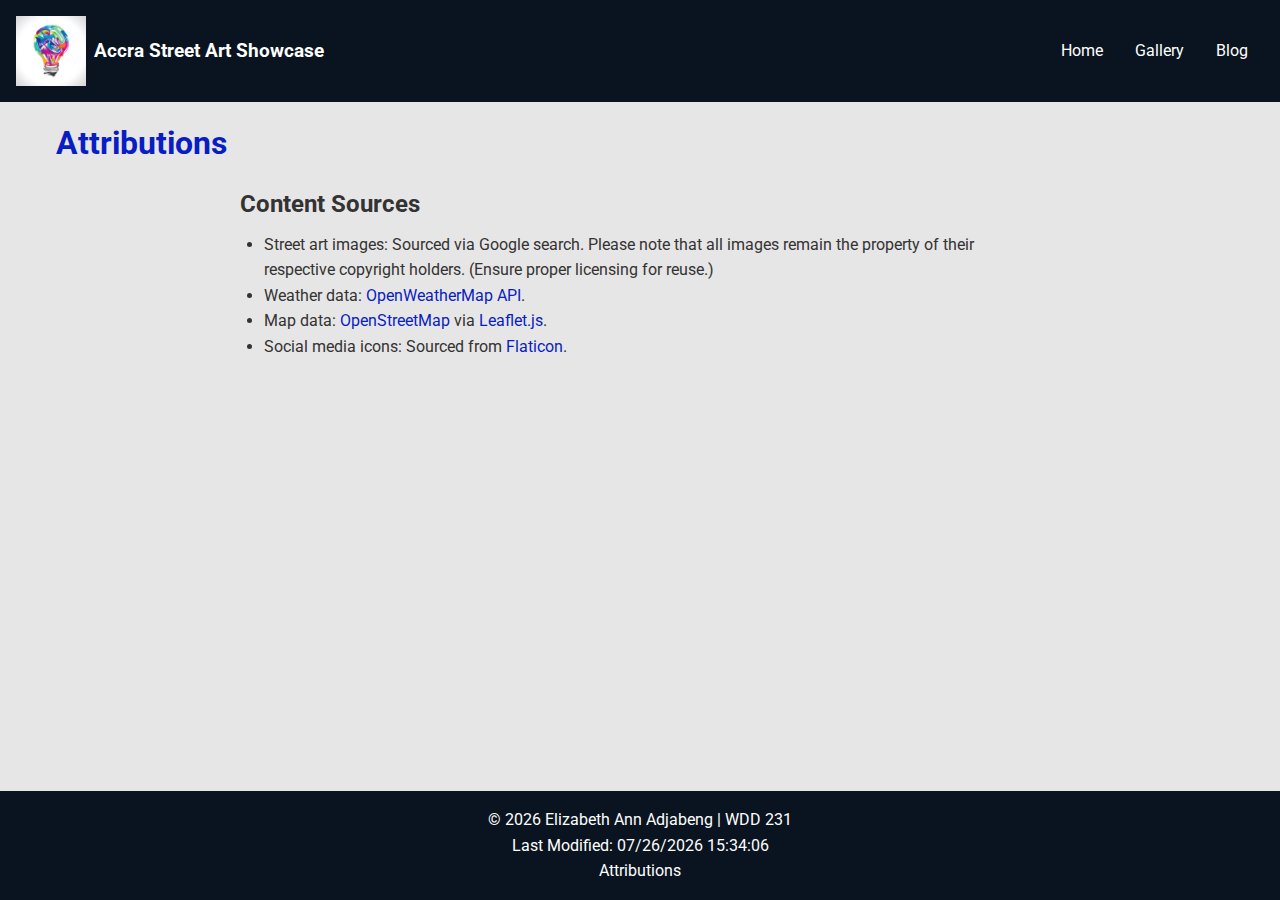
<file: project/attributions.html>
<!DOCTYPE html>
<html lang="en">
<head>
    <meta charset="UTF-8">
    <meta name="viewport" content="width=device-width, initial-scale=1.0">
    <meta name="description" content="Attributions for content used in Accra Street Art Showcase.">
    <meta name="author" content="Elizabeth Ann Adjabeng">
    <title>Accra Street Art Showcase | Attributions</title>
    <link rel="preconnect" href="https://fonts.googleapis.com">
    <link rel="preconnect" href="https://fonts.gstatic.com" crossorigin>
    <link href="https://fonts.googleapis.com/css2?family=Roboto:ital,wght@0,100..900;1,100..900&display=swap" rel="stylesheet">
    <meta property="og:title" content="Accra Street Art Showcase | Attributions">
    <meta property="og:type" content="website">
    <meta property="og:image" content="images/logo.webp">
    <meta property="og:url" content="attributions.html">
    <link rel="icon" href="images/favicon.ico" type="image/x-icon">
    <link rel="stylesheet" href="styles/artworks.css">
    <link rel="stylesheet" href="styles/artworks-large.css">
    <script src="scripts/artworks.js" type="module" defer></script>
    <script src="scripts/script.js" type="module" defer></script>
</head>
<body>
    <header>
        <div class="logo">
            <img src="images/logo.webp" alt="Accra Street Art Showcase Logo" loading="lazy">
            <p>Accra Street Art Showcase</p>
        </div>
        <button type="button" id="menu">☰</button>
        <nav class="nav-menu">
            <ul>
                <li><a href="index.html">Home</a></li>
                <li><a href="gallery.html">Gallery</a></li>
                <li><a href="blog.html">Blog</a></li>
            </ul>
        </nav>
    </header>
    <main>
        <h1>Attributions</h1>
        <section class="attributions">
            <h2>Content Sources</h2>
            <ul>
                <li>Street art images: Sourced via Google search. Please note that all images remain the property of their respective copyright holders. (Ensure proper licensing for reuse.)</li>
                <li>Weather data: <a href="https://openweathermap.org/" target="_blank">OpenWeatherMap API</a>.</li>
                <li>Map data: <a href="https://www.openstreetmap.org/" target="_blank">OpenStreetMap</a> via <a href="https://leafletjs.com/" target="_blank">Leaflet.js</a>.</li>
                <li>Social media icons: Sourced from <a href="https://www.flaticon.com/" target="_blank">Flaticon</a>.</li>
            </ul>
        </section>
    </main>
    <footer>
        <div class="footer-content">
            <p>&copy; <span id="currentyear"></span> Elizabeth Ann Adjabeng | WDD 231</p>
            <p id="lastModified"></p>
            <p><a href="attributions.html">Attributions</a></p>
        </div>
    </footer>
</body>
</html>
</file>
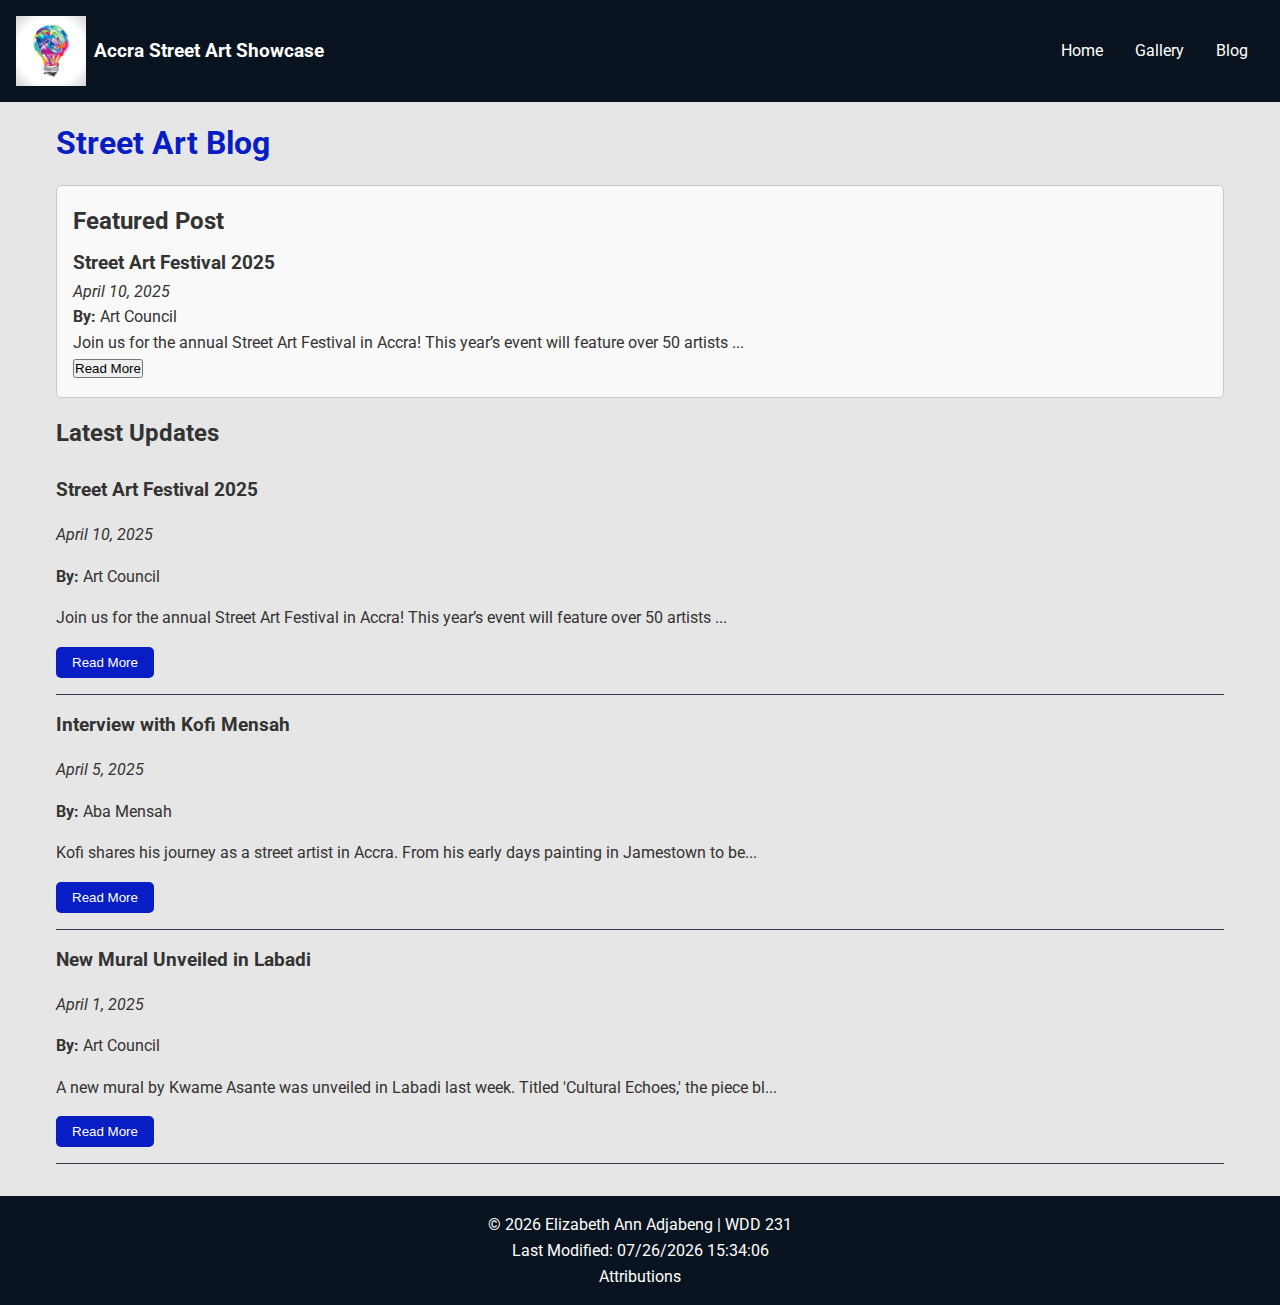
<file: project/blog.html>
<!DOCTYPE html>
<html lang="en">
<head>
    <meta charset="UTF-8">
    <meta name="viewport" content="width=device-width, initial-scale=1.0">
    <meta name="description" content="Read updates on street art events and artist interviews in Accra, Ghana.">
    <meta name="author" content="Elizabeth Ann Adjabeng">
    <title>Accra Street Art Showcase | Blog</title>
    <link rel="preconnect" href="https://fonts.googleapis.com">
    <link rel="preconnect" href="https://fonts.gstatic.com" crossorigin>
    <link href="https://fonts.googleapis.com/css2?family=Roboto:ital,wght@0,100..900;1,100..900&display=swap" rel="stylesheet">
    <meta property="og:title" content="Accra Street Art Showcase | Blog">
    <meta property="og:type" content="website">
    <meta property="og:image" content="images/logo.webp">
    <meta property="og:url" content="blog.html">
    <link rel="icon" href="images/favicon.ico" type="image/x-icon">
    <link rel="stylesheet" href="styles/artworks.css">
    <link rel="stylesheet" href="styles/artworks-large.css">
    <script src="scripts/artworks.js" type="module" defer></script>
    <script src="scripts/script.js" type="module" defer></script>
</head>
<body>
    <header>
        <div class="logo">
            <img src="images/logo.webp" alt="Accra Street Art Showcase Logo" loading="lazy">
            <p>Accra Street Art Showcase</p>
        </div>
        <button type="button" id="menu">☰</button>
        <nav class="nav-menu">
            <ul>
                <li><a href="index.html">Home</a></li>
                <li><a href="gallery.html">Gallery</a></li>
                <li><a href="blog.html">Blog</a></li>
            </ul>
        </nav>
    </header>
    <main>
        <h1>Street Art Blog</h1>
        <section id="featured-post">
            <h2>Featured Post</h2>
            <div id="featured-content"></div>
        </section>
        <section id="blog-posts">
            <h2>Latest Updates</h2>
            <div id="blog-list">
                <div class="loader">Loading...</div>
            </div>
        </section>
        <div id="blog-modal" class="modal">
            <div class="modal-content">
                <span class="close" aria-label="Close modal">&times;</span>
                <h2 id="blog-modal-title"></h2>
                <p id="blog-modal-date"></p>
                <p id="blog-modal-content"></p>
            </div>
        </div>
        <button id="back-to-top" aria-label="Back to top">↑ Top</button>
    </main>
    <footer>
        <div class="footer-content">
            <p>&copy; <span id="currentyear"></span> Elizabeth Ann Adjabeng | WDD 231</p>
            <p id="lastModified"></p>
            <p><a href="attributions.html">Attributions</a></p>
        </div>
    </footer>
</body>
</html>
</file>
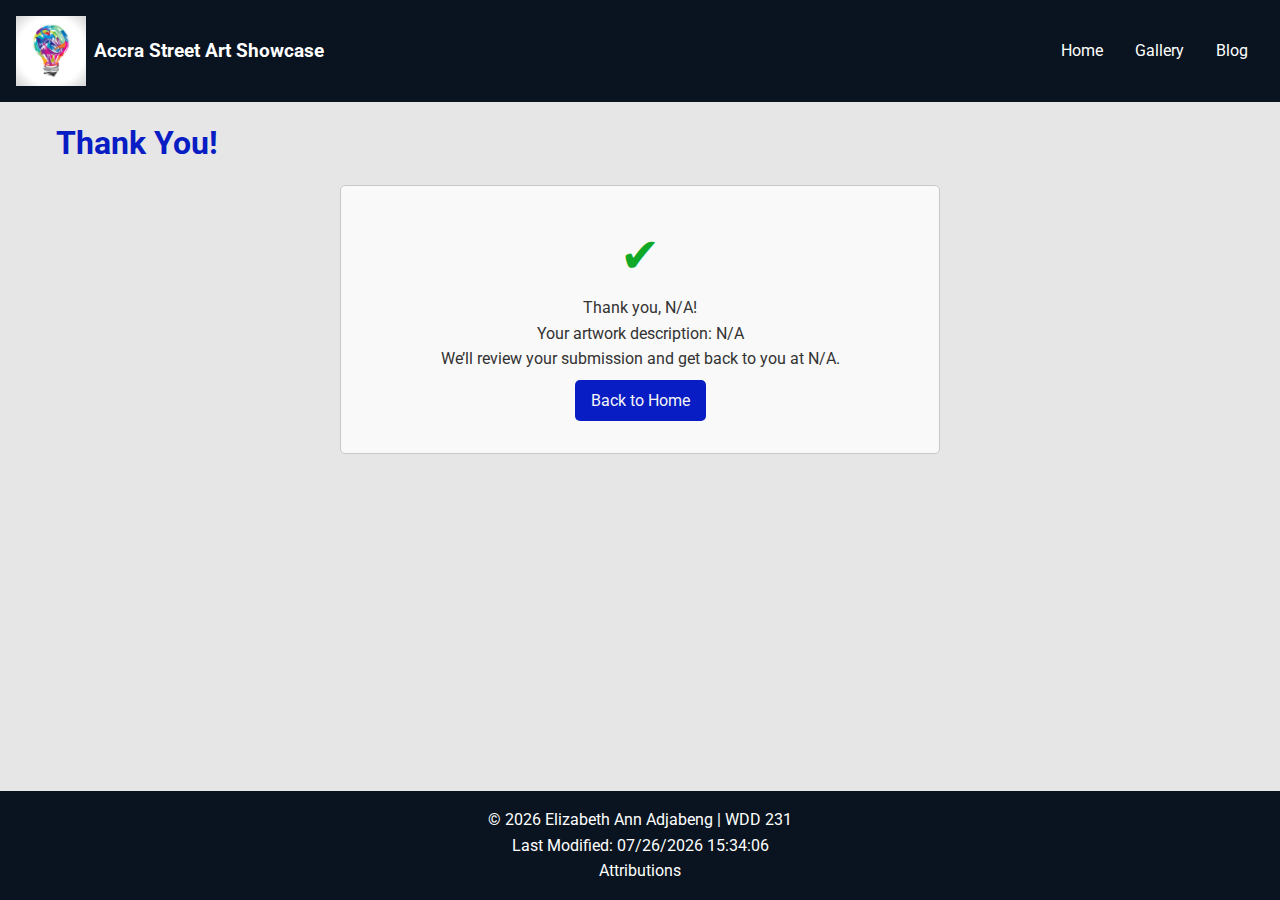
<file: project/submit-thanks.html>
<!DOCTYPE html>
<html lang="en">
<head>
    <meta charset="UTF-8">
    <meta name="viewport" content="width=device-width, initial-scale=1.0">
    <meta name="description" content="Thank you for submitting your street art discovery to Accra Street Art Showcase.">
    <meta name="author" content="Elizabeth Ann Adjabeng">
    <title>Accra Street Art Showcase | Thank You</title>
    <link rel="preconnect" href="https://fonts.googleapis.com">
    <link rel="preconnect" href="https://fonts.gstatic.com" crossorigin>
    <link href="https://fonts.googleapis.com/css2?family=Roboto:ital,wght@0,100..900;1,100..900&display=swap" rel="stylesheet">
    <meta property="og:title" content="Accra Street Art Showcase | Thank You">
    <meta property="og:type" content="website">
    <meta property="og:image" content="images/logo.webp">
    <meta property="og:url" content="submit-thanks.html">
    <link rel="icon" href="images/favicon.ico" type="image/x-icon">
    <link rel="stylesheet" href="styles/artworks.css">
    <link rel="stylesheet" href="styles/artworks-large.css">
    <script src="scripts/artworks.js" type="module" defer></script>
    <script src="scripts/script.js" type="module" defer></script>
</head>
<body>
    <header>
        <div class="logo">
            <img src="images/logo.webp" alt="Accra Street Art Showcase Logo" loading="lazy">
            <p>Accra Street Art Showcase</p>
        </div>
        <button type="button" id="menu">☰</button>
        <nav class="nav-menu">
            <ul>
                <li><a href="index.html">Home</a></li>
                <li><a href="gallery.html">Gallery</a></li>
                <li><a href="blog.html">Blog</a></li>
            </ul>
        </nav>
    </header>
    <main>
        <h1>Thank You!</h1>
        <section class="submission-confirmation">
            <div class="checkmark">✔</div>
            <p>Thank you, <span id="display-name">N/A</span>!</p>
            <p>Your artwork description: <span id="display-description">N/A</span></p>
            <p>We’ll review your submission and get back to you at <span id="display-email">N/A</span>.</p>
            <a href="index.html" class="cta-button">Back to Home</a>
        </section>
    </main>
    <footer>
        <div class="footer-content">
            <p>&copy; <span id="currentyear"></span> Elizabeth Ann Adjabeng | WDD 231</p>
            <p id="lastModified"></p>
            <p><a href="attributions.html">Attributions</a></p>
        </div>
    </footer>
</body>
</html>
</file>
<file: styles/course.css>
body {
    font-family: 'Lora', serif;
    margin: 0;
    padding: 0;
    color: black;
    background-color: #f4f4f4;
}

header {
    background-color: #04014d;
    color: white;
    padding: 10px;
    display: flex;
    align-items: center;
    justify-content: center;
    font-size: 1.5em;
    font-weight: bold;
}

header img {
    border-radius: 5px; 
    margin-right: 10px;
    width: 90px;
    height: 100px;
}

h1 {
    text-align: center;
    margin-top: 0;
}

h2 {
    background-color: #04014d;
    text-align: center;
    color: white;
    padding: 10px;
}

nav {
    position: relative;
}

nav ul {
    list-style: none;
    padding: 0;
    display: flex;
    justify-content: space-around;
    background-color: #04014dde;
    margin: 0;
}

nav ul li {
    margin: 0;
}

nav ul li a {
    color: white;
    text-decoration: none;
    padding: 14px 20px;
    display: block;
}

nav ul li a:hover {
    background-color: #575757;
}

main {
    padding: 20px;
}

#menu {
    display: none;
    background-color: #4caf4f55;
    color: white;
    border: none;
    padding: 10px;
    cursor: pointer;
    margin-left: auto;
}

.container {
    display: grid;
    grid-template-columns: 2fr 1fr;
    gap: 10px; 
}

section {
    margin-bottom: 20px;
    background-color: white;
    border: 1px solid #ddd;
    border-radius: 8px;
    box-shadow: 0 4px 8px rgba(0, 0, 0, 0.1);
    width: 100%;
    overflow: hidden;
}

section h2 {
    margin-top: 0;
    padding: 1px 0;
    border-top-right-radius: 8px;
    border-top-left-radius: 8px;
}

section img {
    padding: 1rem;
    display: block;
    margin: auto;
}

section div {
    padding: 1rem;
}

section figcaption {
    padding: 1rem;
    text-align: center;
}

#courses p {
    padding: 15px;
}

#course-list {
    display: grid;
    grid-template-columns: repeat(3, 1fr);
    gap: 10px;
    margin-top: 20px;
}

#coursework p {
    padding: 15px;
}

#coursework ul {
    list-style-type: none; 
    margin-left: 10px; 
    margin-right: 10px;
}

#coursework li {
    margin-bottom: 10px;
    justify-content: center;
}

.course-buttons {
    display: flex;
    justify-content: center;
    gap: 10px;
}

.course-button {
    background-color: #f8d7da;
    border: none;
    padding: 10px;
}

footer {
    background-color: #04014d;
    color: white;
    text-align: center;
    padding: 10px 0;
}
</file>
<file: styles/course-large.css>
@media (max-width: 768px) {
    .container {
        grid-template-columns: 1fr;
    }

    nav ul {
        flex-direction: column;
        display: none;
    }

    nav ul.show {
        display: flex;
    }

    #menu {
        display: block;
    }
}

@media (max-width: 600px) {
    nav ul li {
        text-align: center;
    }

    #course-list {
        display: grid;
        grid-template-columns: 1fr;
        gap: 10px;
    }
}
</file>
<file: chamber/styles/chamber-large.css>
/* Media Queries */
/* Small screens (320px - 640px) */
@media (min-width: 320px) and (max-width: 640px) {
    #discover-grid {
        grid-template-areas: 
            "card1" "card2" "card3" "card4" 
            "card5" "card6" "card7" "card8";
    }
}

/* Medium screens (641px - 1024px) */
@media (min-width: 641px) and (max-width: 1024px) {
    #discover-grid {
        grid-template-areas: 
            "card1 card2" 
            "card3 card4" 
            "card5 card6" 
            "card7 card8";
        grid-template-columns: 1fr 1fr;
    }
    .discover-card img:hover {
        transform: scale(1.05);
        transition: transform 0.3s ease;
    }
}

/* Large screens (1025px+) */
@media (min-width: 1025px) {
    #discover-grid {
        grid-template-areas: 
            "card1 card2 card3 card4" 
            "card5 card6 card7 card8";
        grid-template-columns: repeat(4, 1fr);
    }
    .discover-card img:hover {
        transform: scale(1.05);
        transition: transform 0.3s ease;
    }
}

/* Mobile adjustments (max-width: 768px) */
@media (max-width: 768px) {
    header {
        flex-direction: column;
        align-items: flex-start;
        padding: 10px 15px;
        position: relative;
    }

    header .logo {
        width: 100%;
        justify-content: center;
    }

    #menu {
        display: block;
    }

    .nav-menu {
        display: none;
        width: 100%;
    }

    .nav-menu.open {
        display: block;
    }

    .nav-menu ul {
        flex-direction: column;
        gap: 0;
        background: var(--primary-color);
        display: none;
    }

    .nav-menu.open ul {
        display: flex;
    }

    .nav-menu a {
        display: block;
        padding: 15px;
        width: 100%;
        box-sizing: border-box;
    }

    .hero-content {
        font-size: 0.9rem;
        padding: 10px;
        margin-top: 1.5rem;
    }

    .hero-content h2 {
        font-size: 1.5rem;
    }

    .info-boxes {
        grid-template-columns: 1fr;
    }

    .info-box {
        max-width: 100%;
    }

    #member-list.grid-view {
        grid-template-columns: 1fr;
    }

    #member-list.list-view div {
        flex-direction: column;
        text-align: center;
    }

    #toggle-view {
        display: block;
    }

    .footer-content {
        flex-direction: column;
        align-items: center;
        gap: 20px;
    }

    .footer-left {
        order: 1;
        text-align: center;
    }

    .footer-icons {
        order: 2;
    }

    .footer-right {
        order: 3;
        text-align: center;
    }

    .join-content {
        flex-direction: column;
    }

    .card-container {
        grid-template-columns: 1fr;
    }
}

/* Ensure navigation is visible on desktop (min-width: 769px) */
@media (min-width: 769px) {
    .nav-menu ul {
        display: flex;
    }
}
</file>
<file: project/styles/artworks-large.css>
@media (min-width: 768px) {
    .nav-menu {
        display: block;
        position: static;
        background: none;
        width: auto;
    }

    .nav-menu ul {
        display: flex;
    }

    #menu {
        display: none;
    }

    .grid-view {
        grid-template-columns: repeat(auto-fit, minmax(200px, 1fr));
    }

    .modal-content {
        margin: 10% auto;
    }

    .hero-content {
        padding: 2rem;
    }

    .slideshow {
        height: 600px;
    }

    .weather, .submission-form {
        width: 400px;
    }

    .submission-confirmation {
        max-width: 600px;
        margin: 0 auto;
    }

    .attributions {
        max-width: 800px;
        margin: 0 auto;
    }
}

@media (min-width: 1024px) {
    main {
        max-width: 1200px;
        margin: 0 auto;
    }

    .grid-view {
        grid-template-columns: repeat(auto-fit, minmax(250px, 1fr));
    }
}
</file>
<file: styles/prophets.css>
<<<<<<< HEAD
=======
<<<<<<< HEAD
>>>>>>> 3c8fe5b0c7d41c8470b25d928d059436757cc4a6
body {
    font-family: Arial, sans-serif;
    margin: 0;
    padding: 0;
  }
  
  header {
<<<<<<< HEAD
=======
=======
* {
    font-family: 'Lora', serif;
    margin: 0;
    padding: 0;
}

body {
    margin: 0;
    padding: 0;
}
  
header {
>>>>>>> 8e689d066dff081273ea7231be519738729d8dd1
>>>>>>> 3c8fe5b0c7d41c8470b25d928d059436757cc4a6
    background-color: #004080;
    color: white;
    padding: 1rem;
    text-align: center;
<<<<<<< HEAD
  }
  
  main {
=======
<<<<<<< HEAD
  }
  
  main {
=======
}
  
main {
>>>>>>> 8e689d066dff081273ea7231be519738729d8dd1
>>>>>>> 3c8fe5b0c7d41c8470b25d928d059436757cc4a6
    display: grid;
    grid-template-columns: repeat(auto-fit, minmax(300px, 1fr));
    gap: 1rem;
    padding: 1rem;
<<<<<<< HEAD
=======
<<<<<<< HEAD
>>>>>>> 3c8fe5b0c7d41c8470b25d928d059436757cc4a6
  }
  
  #cards {
    display: flex;
    flex-wrap: wrap;
    justify-content: center;
  }
  
  section {
    border: 1px solid #ccc;
    border-radius: 10px;
    box-shadow: 0 4px 8px rgba(0, 0, 0, 0.2);
    padding: 1rem;
    background-color: #aeabe7;
    text-align: center;
  }
  
  h2 {
    margin: 0.5rem 0;
  }
  
  img {
    width: 3%;
    height: auto;
    border-radius: 5px;
  }
  
  footer {
    text-align: center;
    padding: 1rem;
    background-color: #004080;
    color: white;
  }
<<<<<<< HEAD
=======
=======
}
  
#cards {
    display: flex;
    flex-wrap: wrap;
    justify-content: center;
}
  
section {
    border: 1px solid #ccc;
    border-radius: 10px;
    box-shadow: 0 4px 8px rgba(0, 0, 0, 0.564);
    padding: 1rem;
    background-color: #aeabe7;
    text-align: center;
    width: 300px;
    height: 500px;
    display: flex;
    flex-direction: column;
    margin: 10px;
}

nav {
    display: flex;
    justify-content: center;
    margin: 20px 0;
}

nav button {
    background-color: #f4f4f4;
    border: 1px solid #ccc;
    border-radius: 5px;
    padding: 10px 15px;
    margin: 5px;
    font-size: 16px;
}

nav button:hover {
    background-color: #d3d3d3;
}

nav button.active {
    background-color: #0078d4;
    color: white;
    border-color: #005fa3;
}

h2 {
    font-size: 1.5rem;
    margin: 0.5rem 0;
    color: #004080;
}

p {
    font-size: 0.9rem;
    margin: 0.5rem 0;
    color: rgb(0, 0, 0);
}
  
img {
    width: 100%;
    border-radius: 5px;
}

footer {
    text-align: center;
    padding: 2rem;
    background-color: #004080;
    color: white;
}
>>>>>>> 8e689d066dff081273ea7231be519738729d8dd1
>>>>>>> 3c8fe5b0c7d41c8470b25d928d059436757cc4a6
</file>
<file: styles/siteplan.css>
:root {
    --primary-color: #98260d;
    --secondary-color: #2c3e50;
    --background-color: #f9f9f9; 
    --text-color: #333;
}

body {
    font-family: 'Roboto', sans-serif;
    margin: 0;
    padding: 20px;
    background-color: var(--background-color);
    color: var(--text-color);
    line-height: 1.6;
}

h1, h2 {
    color: var(--primary-color);
    font-weight: bold;
}

h1 {
    text-align: center;
    background-color: var(--secondary-color);
    color: white;
    padding: 10px;
    margin: 0 0 20px;
}

h2 {
    padding-bottom: 5px;
}

h3 {
    color: var(--secondary-color);
    font-weight: 700;
    margin: 10px 0 5px;
}

section {
    margin-bottom: 20px;
}

p, ul {
    margin: 10px 0;
}

ul {
    padding-left: 20px;
}

.color-sample {
    display: inline-block;
    width: 20px;
    height: 20px;
    vertical-align: middle;
    margin-right: 10px;
    border: 1px solid #ccc;
}

.wireframe {
    max-width: 100%;
    height: auto;
    border: 1px solid var(--secondary-color);
    margin: 10px auto;
    display: block;
    box-shadow: 0 2px 4px rgba(0, 0, 0, 0.1);
}

footer {
    text-align: center;
    color: #f9f9f9;
    background: var(--secondary-color);
    font-size: 0.9rem;
    margin-top: 20px;
    padding: 10px;
}

/* Media Query */
@media (max-width: 768px) {
    h1 { 
        font-size: 1.5rem; 
    }

    h2 {
        font-size: 1.2rem; 
    }

    .wireframe { 
        max-width: 300px; 
    }
}
</file>
<file: chamber/styles/chamber.css>
@import url("normalize.css");

:root {
    --primary-color: #1d0365;
    --accent-color: #225824;
    --background-color: #f4f4f4;
    --text-color: #333;
    --card-shadow: 0 2px 4px rgba(0, 0, 0, 0.1);
    --border-radius: 8px;
}

/* Reset and base styles */
body {
    font-family: 'Lora', serif;
    margin: 0;
    padding: 0;
    color: var(--text-color);
    background-color: var(--background-color);
}

/* Header styles */
header {
    display: flex;
    justify-content: space-between;
    align-items: center;
    background: var(--primary-color);
    color: white;
    padding: 15px 20px;
}

header .logo {
    display: flex;
    align-items: center;
}

header .logo img {
    width: 60px;
    height: 60px;
    object-fit: cover;
    border-radius: 50%;
    margin-right: 10px;
}

header h1 {
    font-size: 1.5rem;
    font-weight: 700;
    margin: 0;
}

/* Navigation styles */
#menu {
    font-size: 1.5rem;
    border: 0;
    background: none;
    color: white;
    cursor: pointer;
    display: none;
    position: absolute;
    right: 20px;
    top: 15px;
}

#menu:focus {
    outline: 2px solid var(--accent-color);
    outline-offset: 2px;
}

.nav-menu ul {
    list-style: none;
    padding: 0;
    margin: 0;
    display: flex;
    gap: 1rem;
}

.nav-menu a {
    text-decoration: none;
    color: white;
    padding: 10px;
    background-color: var(--primary-color);
    transition: color 0.3s ease, background-color 0.3s ease;
}

.nav-menu a:hover {
    color: var(--accent-color);
    background-color: #2a1a8f; /* Slightly lighter shade of primary */
}

.nav-menu a.current {
    border-bottom: 2px solid var(--accent-color);
    font-weight: 700;
}

main h1 {
    text-align: center;
    color: var(--primary-color);
    font-size: 2rem;
    margin: 1rem 0;
}

/* Hero section */
.hero {
    position: relative;
    text-align: center;
    padding: 0;
}

.hero img {
    width: 100%;
    height: auto;
    max-height: 400px;
    object-fit: cover;
}

.hero-content {
    position: absolute;
    top: 50%;
    left: 50%;
    transform: translate(-50%, -50%);
    color: white;
    text-shadow: 1px 1px 2px rgba(0, 0, 0, 0.7);
    background-color: rgba(0, 0, 0, 0.77);
    padding: 2rem;
    border-radius: var(--border-radius);
}

.hero-content h2 {
    font-size: 2rem;
    margin: 0 0 10px;
}

.hero-content p {
    font-size: 1.2rem;
    font-style: italic;
    margin: 0 0 15px;
}

.cta-button {
    display: inline-block;
    padding: 10px 20px;
    background-color: var(--accent-color);
    color: white;
    text-decoration: none;
    border-radius: var(--border-radius);
    transition: background-color 0.3s ease;
}

.cta-button:hover {
    background-color: #45a049;
}

/* Info boxes */
.info-boxes {
    display: grid;
    grid-template-columns: 2fr 1fr 1fr;
    gap: 20px;
    padding: 20px;
    max-width: 1200px;
    margin: 0 auto;
}

.info-box {
    border: 1px solid #ccc;
    background-color: #fff;
    padding: 15px;
    text-align: center;
    border-radius: var(--border-radius);
    box-shadow: var(--card-shadow);
}

.info-box h2 {
    color: var(--primary-color); /* Consistent with main h1 */
    margin-bottom: 10px;
    font-size: 1.5rem;
}

.info-box p {
    margin: 5px 0;
}

.info-box ul {
    list-style: none;
    padding: 0;
    margin: 0;
}

.info-box li {
    margin: 5px 0;
}

#forecast {
    margin-top: 10px;
}

#forecast h3 {
    font-size: 1.2rem;
    margin-bottom: 5px;
}

#forecast ul {
    list-style: none;
    padding: 0;
}

#forecast li {
    margin: 5px 0;
}

/* Spotlights section */
#spotlights {
    padding: 20px;
    max-width: 1200px;
    margin: 0 auto;
}

#spotlights h2 {
    color: var(--text-color);
    text-align: center;
    margin-bottom: 20px;
    font-size: 1.8rem;
}

#spotlight-list.grid-view {
    display: grid;
    grid-template-columns: repeat(auto-fit, minmax(300px, 1fr));
    gap: 20px;
    padding: 20px;
}

#spotlight-list div {
    border: 1px solid #ccc;
    background-color: #fff;
    padding: 15px;
    text-align: center;
    border-radius: var(--border-radius);
    box-shadow: var(--card-shadow);
}

#spotlight-list img {
    width: 100%;
    max-width: 250px;
    height: auto;
    max-height: 150px;
    object-fit: cover;
    border-radius: var(--border-radius);
}

#spotlight-list a {
    color: var(--primary-color);
    text-decoration: none;
    transition: color 0.3s ease;
}

#spotlight-list a:hover {
    color: var(--accent-color);
}

/* Directory section */
#directory {
    padding: 20px;
    max-width: 1200px;
    margin: 0 auto;
}

#directory h2 {
    color: var(--text-color);
    text-align: center;
    margin-bottom: 20px;
    font-size: 1.8rem;
}

#toggle-view {
    display: block;
    margin: 0 auto 20px;
    padding: 10px 20px;
    background-color: var(--accent-color);
    color: white;
    border: none;
    cursor: pointer;
    border-radius: var(--border-radius);
    transition: background-color 0.3s ease;
}

#toggle-view:hover {
    background-color: #45a049;
}

#member-list.grid-view {
    display: grid;
    grid-template-columns: repeat(auto-fit, minmax(300px, 1fr));
    gap: 20px;
    padding: 20px;
}

#member-list.list-view {
    display: flex;
    flex-direction: column;
    gap: 20px;
    padding: 20px;
}

#member-list div {
    border: 1px solid #ccc;
    background-color: #fff;
    padding: 15px;
    text-align: center;
    border-radius: var(--border-radius);
    box-shadow: var(--card-shadow);
}

#member-list.list-view div {
    text-align: left;
    display: flex;
    flex-direction: column;
    align-items: center;
}

#member-list img {
    width: 100%;
    max-width: 250px;
    height: auto;
    max-height: 150px;
    object-fit: cover;
    border-radius: var(--border-radius);
}

#member-list.list-view img {
    max-width: 150px;
    margin-bottom: 10px;
}

#member-list a {
    color: var(--primary-color);
    text-decoration: none;
    transition: color 0.3s ease;
}

#member-list a:hover {
    color: var(--accent-color);
}

/* Discover section */
.visit-message {
    background: white;
    padding: 1rem;
    margin: 1rem auto;
    max-width: 600px;
    border-radius: var(--border-radius);
    box-shadow: var(--card-shadow);
    text-align: center;
}

#discover-grid {
    display: grid;
    gap: 1rem;
    max-width: 1200px;
    margin: 0 auto;
    padding: 20px;
}

#discover-grid .fallback {
    text-align: center;
    color: var(--text-color);
    padding: 1rem;
    font-style: italic;
}

.discover-card {
    background: white;
    padding: 1rem;
    border-radius: var(--border-radius);
    box-shadow: var(--card-shadow);
    text-align: center;
}

.discover-card:nth-child(1) { grid-area: card1; }
.discover-card:nth-child(2) { grid-area: card2; }
.discover-card:nth-child(3) { grid-area: card3; }
.discover-card:nth-child(4) { grid-area: card4; }
.discover-card:nth-child(5) { grid-area: card5; }
.discover-card:nth-child(6) { grid-area: card6; }
.discover-card:nth-child(7) { grid-area: card7; }
.discover-card:nth-child(8) { grid-area: card8; }

.discover-card h2 {
    color: var(--primary-color);
    font-size: 1.25rem;
    margin: 0 0 0.5rem;
}

.discover-card img {
    width: 100%;
    max-width: 300px;
    height: 200px;
    object-fit: cover;
    border-radius: var(--border-radius);
}

.discover-card address {
    font-style: normal;
    margin: 0.5rem 0;
}

.discover-card p {
    margin: 0.5rem 0;
}

.discover-card button {
    background: var(--accent-color);
    color: white;
    border: none;
    padding: 0.5rem 1rem;
    border-radius: var(--border-radius);
    cursor: pointer;
    transition: background-color 0.3s ease;
}

.discover-card button:hover {
    background: #45a049;
}

/* Footer styles */
footer {
    background: var(--primary-color);
    color: white;
    padding: 15px;
    text-align: center;
}

.footer-content {
    display: flex;
    justify-content: space-between;
    align-items: center;
    flex-wrap: wrap;
    max-width: 1200px;
    margin: 0 auto;
}

.footer-left,
.footer-right,
.footer-icons {
    flex: 1;
    min-width: 200px;
}

.footer-left,
.footer-right {
    text-align: left;
    min-width: 250px;
}

.footer-left a {
    color: white;
    text-decoration: none;
    transition: color 0.3s ease;
}

.footer-left a:hover {
    color: var(--accent-color);
}

.footer-icons {
    display: flex;
    justify-content: center;
    gap: 15px;
}

.footer-icons img {
    width: 30px;
    height: 30px;
}

/* Join Page Styles */
.join-content {
    display: flex;
    flex-wrap: wrap;
    gap: 20px;
    padding: 20px;
    max-width: 1200px;
    margin: 0 auto;
}

#join-form {
    flex: 1;
    min-width: 300px;
    background: var(--background-color);
    padding: 20px;
    border-radius: var(--border-radius);
    box-shadow: var(--card-shadow);
}

#join-form fieldset {
    border: none;
    padding: 0;
}

#join-form legend {
    font-size: 1.5rem;
    color: var(--primary-color);
    margin-bottom: 15px;
}

#join-form label {
    display: block;
    margin-bottom: 15px;
    font-weight: 700;
}

#join-form input,
#join-form select,
#join-form textarea {
    display: block;
    width: 100%;
    padding: 8px;
    margin-top: 5px;
    border: 1px solid #ccc;
    border-radius: var(--border-radius);
    box-sizing: border-box;
}

#join-form textarea {
    height: 100px;
    resize: vertical;
}

#join-form input[type="submit"] {
    background: var(--accent-color);
    color: white;
    border: none;
    padding: 10px 20px;
    cursor: pointer;
    font-size: 1.1rem;
    transition: background-color 0.3s ease;
}

#join-form input[type="submit"]:hover {
    background: #45a049;
}

/* Membership Cards */
.membership-cards {
    flex: 1;
    min-width: 300px;
}

.membership-cards h2 {
    text-align: center;
    color: var(--text-color);
    margin-bottom: 20px;
}

.card-container {
    display: grid;
    grid-template-columns: repeat(auto-fit, minmax(200px, 1fr));
    gap: 20px;
}

.card {
    background: var(--background-color);
    padding: 15px;
    box-shadow: var(--card-shadow);
    text-align: center;
    animation: slideIn 0.5s ease-out forwards;
    opacity: 0;
    border-top-right-radius: 10px;
    border-bottom-left-radius: 10px;
}

.card:nth-child(1) { animation-delay: 0.1s; }
.card:nth-child(2) { animation-delay: 0.2s; }
.card:nth-child(3) { animation-delay: 0.3s; }
.card:nth-child(4) { animation-delay: 0.4s; }

@keyframes slideIn {
    from { transform: translateY(20px); opacity: 0; }
    to { transform: translateY(0); opacity: 1; }
}

.card h3 {
    color: var(--primary-color);
    margin: 0 0 10px;
}

.card a {
    color: var(--accent-color);
    text-decoration: none;
    transition: text-decoration 0.3s ease;
}

.card a:hover {
    text-decoration: underline;
}

/* Modal Styles */
.modal {
    display: none;
    position: fixed;
    top: 0;
    left: 0;
    width: 100%;
    height: 100%;
    background: rgba(0, 0, 0, 0.5);
}

.modal-content {
    background: #fff;
    margin: 15% auto;
    padding: 20px;
    width: 90%;
    max-width: 500px;
    border-radius: var(--border-radius);
    position: relative;
}

.close {
    position: absolute;
    top: 10px;
    right: 15px;
    font-size: 1.5rem;
    cursor: pointer;
    color: var(--text-color);
}

.modal-content h3 {
    color: var(--primary-color);
}

.modal-content ul {
    list-style: disc;
    padding-left: 20px;
}

/* Thank You Page */
.thankyou-content {
    padding: 20px;
    max-width: 600px;
    margin: 0 auto;
    text-align: center;
}

#form-data {
    background: #fff;
    padding: 15px;
    border-radius: var(--border-radius);
    box-shadow: var(--card-shadow);
    text-align: left;
    margin: 20px 0;
}

#form-data p {
    margin: 10px 0;
}
</file>
<file: project/styles/artworks.css>
/* Reset and Base Styles */
* {
    margin: 0;
    padding: 0;
    box-sizing: border-box;
}

html, body {
    height: 100%;
}

body {
    font-family: 'Roboto', sans-serif;
    background-color: #e7e6e6;
    color: #333;
    line-height: 1.6;
    display: flex;
    flex-direction: column;
}

/* Animations */
@keyframes fadeIn {
    from { opacity: 0; transform: translateY(20px); }
    to { opacity: 1; transform: translateY(0); }
}

.fade-in {
    animation: fadeIn 1s ease-in-out forwards;
}

/* Loader */
.loader {
    text-align: center;
    font-style: italic;
    color: #666;
}

/* Header */
header {
    background-color: #091420;
    color: white;
    padding: 1rem;
    display: flex;
    justify-content: space-between;
    align-items: center;
    position: sticky;
    top: 0;
    z-index: 1000;
}

.logo {
    display: flex;
    align-items: center;
}

.logo img {
    width: 70px;
    height: 70px;
    margin-right: 0.5rem;
}

.logo p {
    font-size: 1.2rem;
    font-weight: 700;
}

#menu {
    background: none;
    border: none;
    font-size: 1.5rem;
    color: white;
    cursor: pointer;
}

#menu:focus {
    outline: 2px solid #10a927;
}

.nav-menu {
    display: none;
}

.nav-menu.open {
    display: block;
    position: absolute;
    top: 60px;
    left: 0;
    width: 100%;
    background-color: #2c3e50;
}

.nav-menu ul {
    list-style: none;
}

.nav-menu li {
    padding: 0.5rem 1rem;
}

.nav-menu a {
    color: white;
    text-decoration: none;
    font-weight: 400;
    transition: background-color 0.3s, color 0.3s;
}

.nav-menu a:hover {
    background-color: #10a927;
    color: white;
    padding: 0.2rem 0.5rem;
    border-radius: 5px;
}

/* Main */
main {
    flex: 1 0 auto;
    max-width: 100%;
    width: 1200px;
    margin: 0 auto;
    padding: 1rem;
}

h1 {
    color: #081dc3;
    font-weight: 700;
    margin-bottom: 1rem;
}

h2 {
    font-weight: 700;
    margin-bottom: 0.5rem;
}

/* Hero Section with Slideshow */
.hero {
    position: relative;
    text-align: center;
}

.slideshow {
    position: relative;
    width: 100%;
    height: 500px;
    overflow: hidden;
}

.slide {
    display: none;
    position: absolute;
    top: 0;
    left: 0;
    width: 100%;
    height: 100%;
}

.slide.active {
    display: block;
}

.slide img {
    width: 100%;
    height: 100%;
    object-fit: cover;
    aspect-ratio: 16 / 9;
}

.slide-caption {
    position: absolute;
    bottom: 20px;
    left: 20px;
    background: rgba(0, 0, 0, 0.7);
    color: white;
    padding: 0.5rem 1rem;
    border-radius: 5px;
}

.prev-slide, .next-slide {
    position: absolute;
    top: 50%;
    transform: translateY(-50%);
    background: rgba(0, 0, 0, 0.5);
    color: white;
    border: none;
    padding: 0.5rem;
    cursor: pointer;
    font-size: 1.5rem;
}

.prev-slide {
    left: 10px;
}

.next-slide {
    right: 10px;
}

.prev-slide:hover, .next-slide:hover {
    background: rgba(0, 0, 0, 0.8);
}

.hero-content {
    position: absolute;
    top: 50%;
    left: 50%;
    transform: translate(-50%, -50%);
    color: white;
    background: rgba(0, 0, 0, 0.5);
    padding: 1rem;
    border-radius: 5px;
}

.cta-button {
    display: inline-block;
    background-color: #081dc3;
    color: whitesmoke;
    padding: 0.5rem 1rem;
    text-decoration: none;
    border-radius: 5px;
    margin-top: 0.5rem;
}

.cta-button:hover {
    background-color: #0615a0;
}

/* Social Share */
.social-share {
    text-align: center;
    margin: 1rem 0;
}

.share-buttons {
    display: flex;
    justify-content: center;
    gap: 1rem;
}

.share-buttons img {
    width: 30px;
    height: 30px;
}

/* Weather Section */
.weather {
    margin: 1rem auto;
    text-align: center;
    border: #c8c8c8 solid 1px;
    border-radius: 5px;
    padding: 1rem;
    background-color: #f9f9f9;
    width: 300px;
    box-shadow: 0 4px 8px rgba(0, 0, 0, 0.1);
}

#weather-icon-container img {
    width: 50px;
    height: 50px;
}

/* Submission Form */
.submission-form {
    margin: 1rem auto;
    border: #c8c8c8 solid 1px;
    border-radius: 5px;
    padding: 1rem;
    background-color: #f9f9f9;
    width: 300px;
    box-shadow: 0 4px 8px rgba(0, 0, 0, 0.1);
}

.submission-form label {
    display: block;
    margin-bottom: 0.2rem;
}

.submission-form input,
.submission-form textarea {
    width: 100%;
    padding: 0.5rem;
    margin-bottom: 0.5rem;
    border: 1px solid #2c3e50;
    border-radius: 5px;
}

.submission-form button {
    background-color: #081dc3;
    color: white;
    padding: 0.5rem 1rem;
    border: none;
    border-radius: 5px;
    cursor: pointer;
}

.submission-form button:hover {
    background-color: #0615a0;
}

/* Gallery Section */
#art-gallery {
    margin: 1rem 0;
}

.filters {
    margin-bottom: 1rem;
    display: flex;
    gap: 1rem;
    flex-wrap: wrap;
}

.filters label {
    font-weight: 700;
}

.filters select {
    padding: 0.5rem;
    border-radius: 5px;
    border: 1px solid #2c3e50;
}

.grid-view {
    display: grid;
    gap: 2rem;
}

.artwork-card {
    border: 1px solid #2c3e50;
    padding: 2rem;
    border-radius: 5px;
    text-align: center;
    background-color: #f9f9f9;
    transition: transform 0.3s, box-shadow 0.3s;
}

.artwork-card:hover {
    transform: scale(1.05);
    box-shadow: 0 6px 12px rgba(0, 0, 0, 0.2);
}

.artwork-card img {
    width: 100%;
    height: auto;
    aspect-ratio: 6 / 4;
    border-radius: 5px;
}

.artwork-card button {
    background-color: #081dc3;
    color: white;
    padding: 0.5rem 1rem;
    border: none;
    border-radius: 5px;
    cursor: pointer;
    margin-top: 0.5rem;
}

.artwork-card button:hover {
    background-color: #0615a0;
}

/* Map Section */
#art-map {
    margin: 1rem 0;
}

/* Modal */
.modal {
    display: none;
    position: fixed;
    top: 0;
    left: 0;
    width: 100%;
    height: 100%;
    background: rgba(0, 0, 0, 0.5);
    z-index: 1000;
}

.modal-content {
    background: white;
    margin: 15% auto;
    padding: 1rem;
    width: 80%;
    max-width: 500px;
    border-radius: 5px;
}

.close {
    float: right;
    font-size: 1.5rem;
    cursor: pointer;
}

.close:focus {
    outline: 2px solid #10a927;
}

/* Blog Section */
#featured-post {
    margin: 1rem 0;
    padding: 1rem;
    background-color: #f9f9f9;
    border: 1px solid #c8c8c8;
    border-radius: 5px;
}

#blog-posts {
    margin: 1rem 0;
}

.blog-post {
    border-bottom: 1px solid #2c3e50;
    padding: 1rem 0;
    display: flex;
    flex-direction: column;
    gap: 1rem;
}

.blog-post button {
    background-color: #081dc3;
    color: white;
    padding: 0.5rem 1rem;
    border: none;
    border-radius: 5px;
    cursor: pointer;
    width: fit-content;
}

.blog-post button:hover {
    background-color: #0615a0;
}

/* Submission Confirmation */
.submission-confirmation {
    text-align: center;
    padding: 2rem;
    background-color: #f9f9f9;
    border: 1px solid #c8c8c8;
    border-radius: 5px;
}

.checkmark {
    font-size: 3rem;
    color: #10a927;
    animation: checkmark 0.5s ease-in-out;
}

@keyframes checkmark {
    0% { transform: scale(0); }
    50% { transform: scale(1.2); }
    100% { transform: scale(1); }
}

/* Attributions */
.attributions ul {
    list-style: disc;
    padding-left: 1.5rem;
}

.attributions a {
    color: #081dc3;
    text-decoration: none;
}

.attributions a:hover {
    text-decoration: underline;
}

/* Back to Top */
#back-to-top {
    position: fixed;
    bottom: 20px;
    right: 20px;
    background-color: #10a927;
    color: white;
    border: none;
    padding: 0.5rem 1rem;
    border-radius: 5px;
    cursor: pointer;
    display: none;
}

#back-to-top:hover {
    background-color: #0f8b1e;
}

/* Footer */
footer {
    flex-shrink: 0;
    background-color: #091420;
    color: #fff;
    text-align: center;
    padding: 1rem;
}

.footer-content a {
    color: white;
    text-decoration: none;
}

.footer-content a:hover {
    text-decoration: underline;
}
</file>
